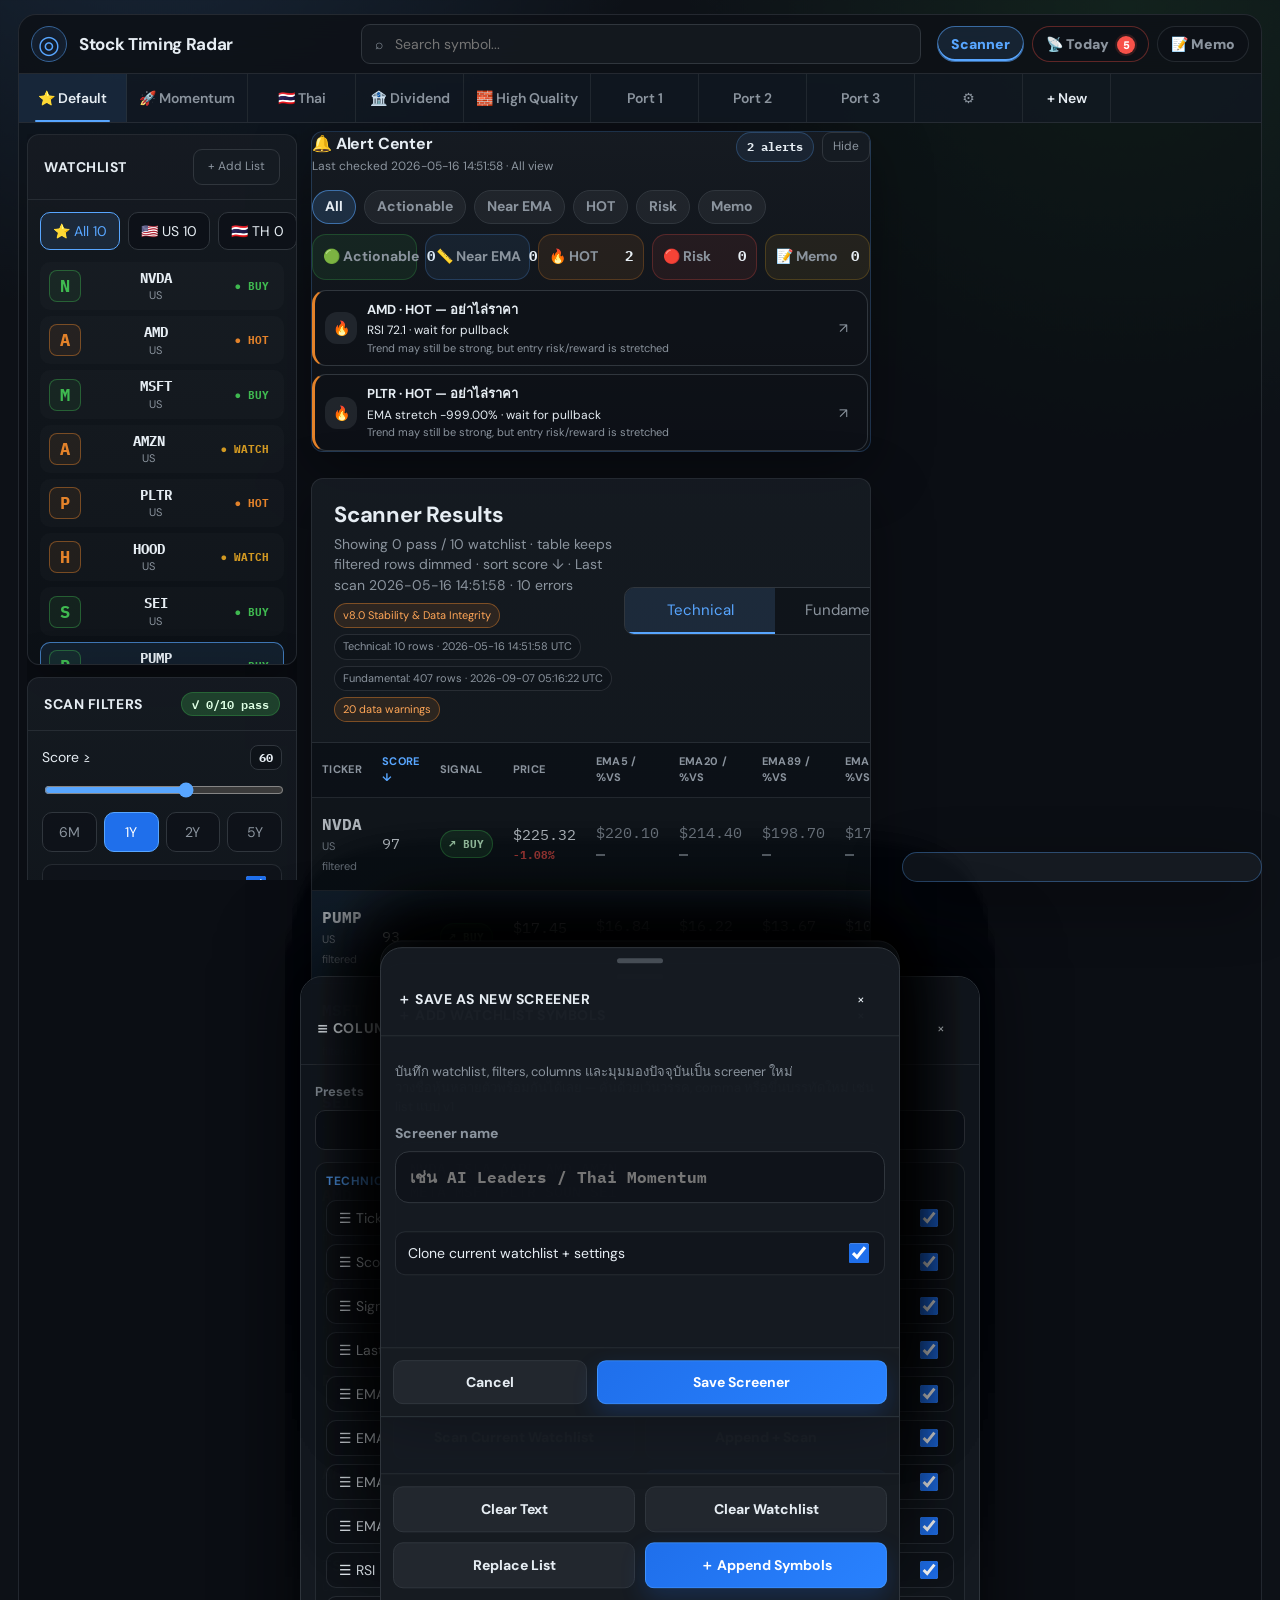
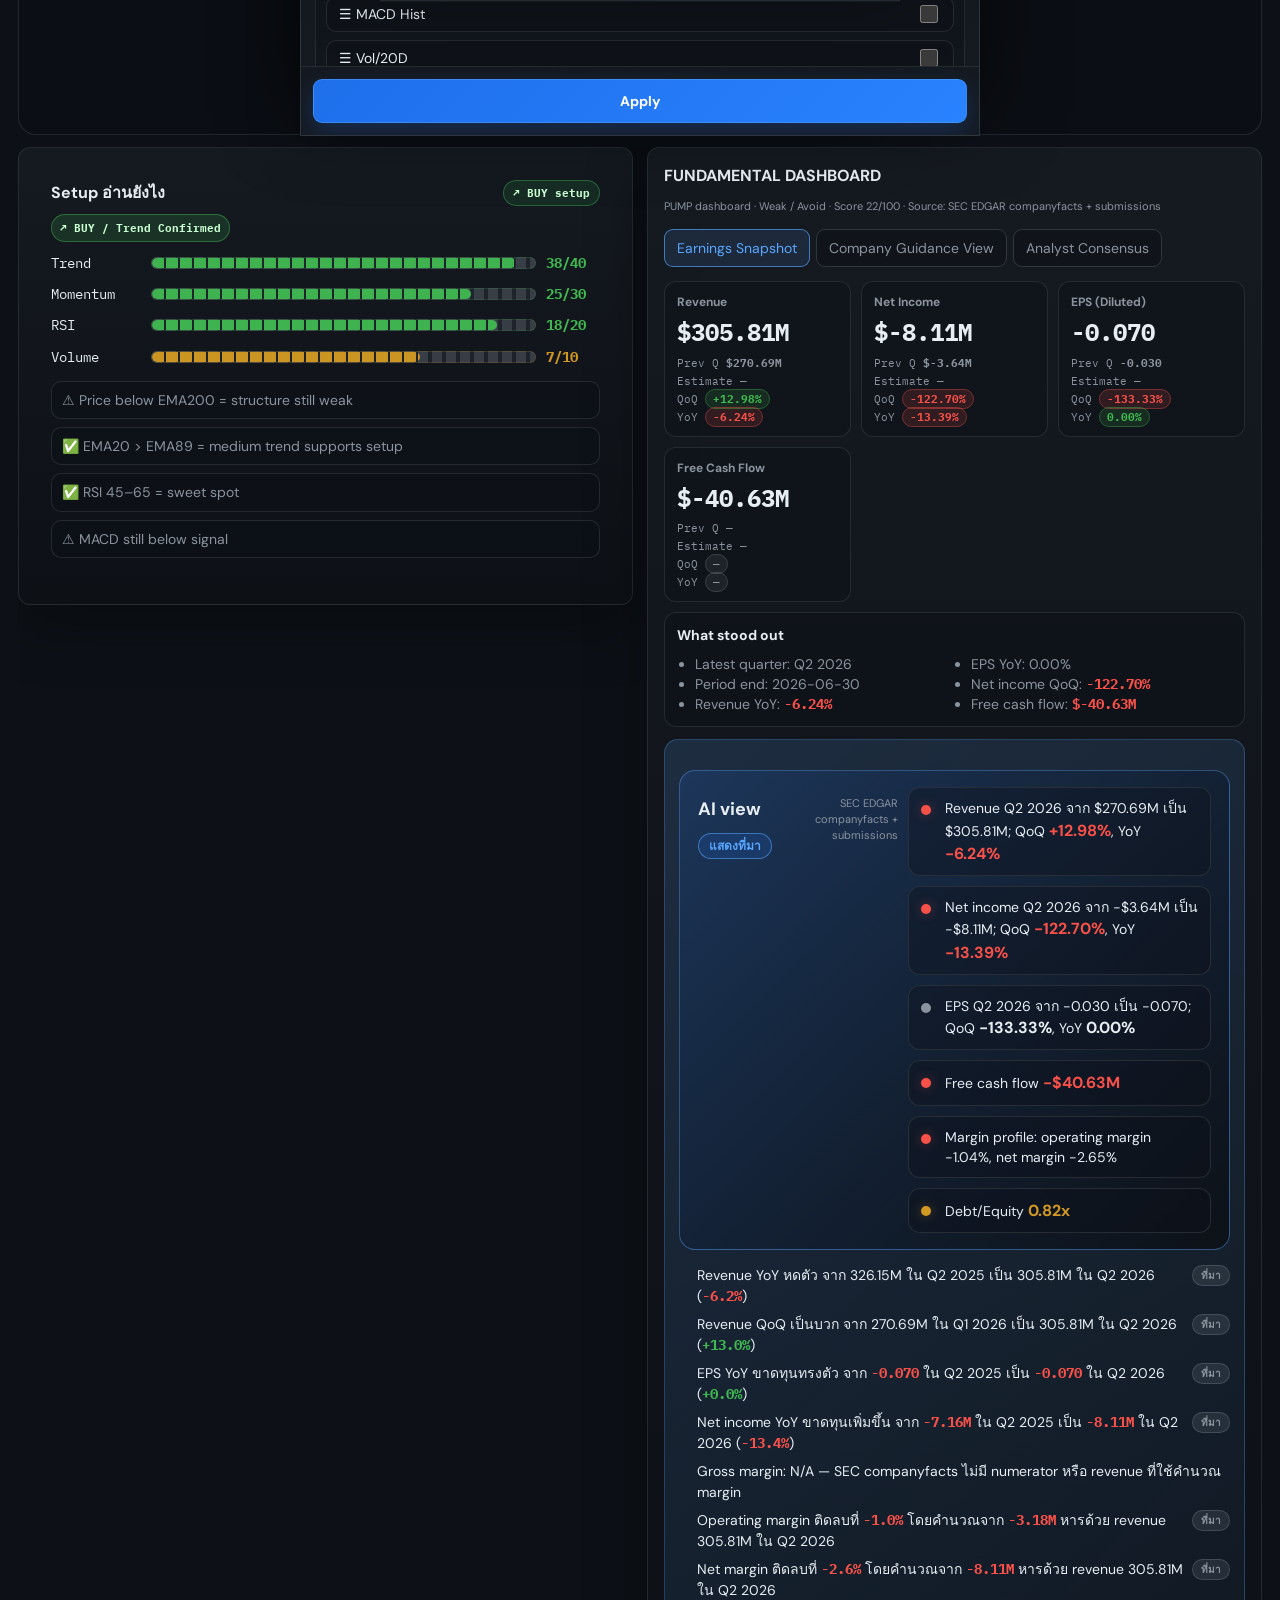
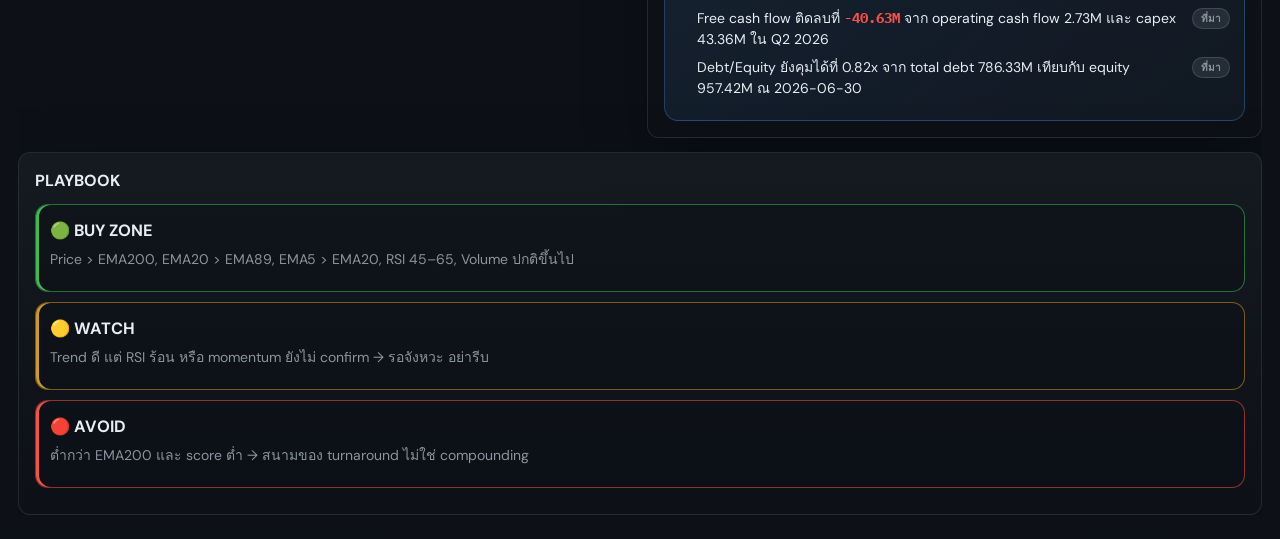
<file: site/index.html>
<!doctype html>
<html lang="th">
<head>
  <meta charset="utf-8" />
  <meta name="viewport" content="width=device-width, initial-scale=1, viewport-fit=cover" />
  <title>Stock Timing Radar v8.0 Stability</title>
  <link rel="preconnect" href="https://fonts.googleapis.com">
  <link rel="preconnect" href="https://fonts.gstatic.com" crossorigin>
  <link href="https://fonts.googleapis.com/css2?family=DM+Sans:wght@400;500;600;700&family=IBM+Plex+Mono:wght@400;500;600;700&display=swap" rel="stylesheet">
  <link rel="stylesheet" href="styles.css" />
</head>
<body>
  <div class="app-shell" data-view="technical">
    <header class="topbar">
      <button class="icon-btn mobile-only" aria-label="Open menu" data-open-panel="watchlist">☰</button>
      <div class="brand">
        <span class="radar-logo" aria-hidden="true">◎</span>
        <div>
          <h1>Stock Timing Radar</h1>
          <p>Rank stocks by distance from EMA</p>
        </div>
      </div>
      <label class="search-box desktop-only" aria-label="Search symbol">
        <span>⌕</span>
        <input id="symbolSearch" type="search" placeholder="Search symbol..." autocomplete="off" list="symbolSuggestions" /><datalist id="symbolSuggestions"><option value="NVDA"><option value="TSLA"><option value="AAPL"><option value="META"><option value="MSFT"><option value="AMZN"><option value="PLTR"><option value="PTT.BK"></datalist>
      </label>
      <div class="top-actions" aria-label="Mobile actions">
        <button class="icon-btn mobile-only" aria-label="Search">⌕</button>
      </div>
    </header>

    <nav class="portfolio-tabs" aria-label="Saved screeners">
      <button class="portfolio-tab active" data-screener="default">⭐ Default</button>
      <button class="portfolio-tab" data-screener="momentum">🚀 Momentum</button>
      <button class="portfolio-tab" data-screener="thai">🇹🇭 Thai</button>
      <button class="portfolio-tab desktop-only" data-screener="dividend">🏦 Dividend</button>
      <button class="portfolio-tab desktop-only" data-screener="quality">🧱 High Quality</button>
      <button class="portfolio-tab more-tab">…</button>
      <button class="portfolio-tab add-tab" id="newScreenerBtn">+ New</button>
    </nav>

    <main class="workspace">
      <aside class="sidebar desktop-panel" id="watchlistPanel">
        <section class="panel-card watchlist-card">
          <div class="section-header">
            <h2>Watchlist</h2>
            <button class="ghost-btn" data-add-symbol>+ Add List</button>
          </div>
          <div class="market-groups" id="marketGroups"></div>
          <div class="watchlist-list" id="desktopWatchlist"></div>
        </section>

        <section class="panel-card filter-card">
          <div class="section-header">
            <h2>Scan Filters</h2>
            <span class="result-pill" id="filterResultPill">✓ 27 results</span>
          </div>
          <div class="filter-stack">
            <label class="range-row">
              <span>Score ≥</span>
              <output id="scoreOutput">60</output>
              <input id="scoreRange" type="range" min="0" max="100" value="60" />
            </label>
            <div class="segmented" role="group" aria-label="Time range" id="rangeButtons">
              <button data-range="6mo">6M</button><button class="active" data-range="1y">1Y</button><button data-range="2y">2Y</button><button data-range="5y">5Y</button>
            </div>
            <label class="toggle-row"><span>Price &gt; EMA200</span><input id="filterAbove200" type="checkbox" checked /></label>
            <label class="toggle-row"><span>EMA20 &gt; EMA89</span><input id="filterEmaStack" type="checkbox" checked /></label>
            <label class="toggle-row"><span>RSI 45–65</span><input id="filterSweetRsi" type="checkbox" checked /></label>
            <label class="toggle-row"><span>Volume &gt; 20MA</span><input id="filterVolume20" type="checkbox" /></label>
            <label class="toggle-row"><span>MACD &gt; Signal</span><input id="filterMacdSignal" type="checkbox" checked /></label>
          </div>
          <button class="primary-btn sticky-scan" id="scanNowDesktop">◎ Scan Now</button><div class="screener-actions"><button class="ghost-btn" data-rename-screener>Rename</button><button class="ghost-btn" data-delete-screener>Delete</button><button class="ghost-btn" data-import-screeners>Import</button></div>
        </section>
      </aside>

      <section class="content-area">
        <div class="mobile-control-strip mobile-only">
          <button class="control-btn" data-open-panel="filters">⚙ Filters <span class="mini-badge">27</span></button>
          <button class="control-btn" data-open-panel="columns">≡ Columns</button>
          <button class="control-btn active-sort" id="mobileSortLabel" data-open-panel="sort">Sort: EMA20 nearest</button>
          <button class="control-btn" data-save-as-screener>＋ Save Screener</button>
          <button class="control-btn" data-open-screener-settings>⚙ Screener</button>
        </div>

        <section class="mobile-watch mobile-only">
          <div class="market-groups mobile" id="mobileMarketGroups"></div>
          <div class="chip-row" id="mobileChipRow"></div>
        </section>


        <section class="alert-center panel-card" id="alertCenter" aria-live="polite">
          <div class="alert-header">
            <div>
              <h2>🔔 Alert Center</h2>
              <p id="alertSubtitle">Technical alerts update after each scan</p>
            </div>
            <div class="alert-header-actions">
              <span class="alert-count-pill" id="alertCountPill">0 alerts</span>
              <button class="ghost-btn alert-toggle-btn" data-toggle-alerts>Hide</button>
            </div>
          </div>
          <div class="alert-filter-row" id="alertFilterRow">
            <button class="active" data-alert-filter="all">All</button>
            <button data-alert-filter="action">Actionable</button>
            <button data-alert-filter="near">Near EMA</button>
            <button data-alert-filter="hot">HOT</button>
            <button data-alert-filter="risk">Risk</button>
            <button data-alert-filter="memo">Memo</button>
          </div>
          <div class="alert-summary-grid" id="alertSummaryGrid"></div>
          <div class="alert-list" id="alertList"></div>
        </section>

        <section class="scanner-panel panel-card">
          <div class="scanner-header">
            <div>
              <h2>Scanner Results</h2>
              <p id="scannerSubtitle">Default sort: Score ↓ · click EMA headers to find nearest line</p>
            </div>
            <div class="scanner-actions">
              <div class="tab-switch" role="tablist" aria-label="Scanner mode">
                <button class="active" data-tab="technical">Technical</button>
                <button data-tab="fundamental">Fundamental</button>
              </div>
              <button class="control-btn desktop-only" data-open-panel="columns">≡ Columns</button>
            </div>
          </div>

          <div class="mobile-view-toggle mobile-only" role="tablist" aria-label="Mobile scanner view">
            <button class="active" data-mobile-view="cards">Card View</button>
            <button data-mobile-view="table">Table View</button>
          </div>
          <!-- v6.0: mobile table presets removed; table view follows the active Technical/Fundamental tab and Column Manager only. -->

          <div id="technicalScanner" class="scanner-mode active">
            <div class="table-wrap desktop-only">
              <table class="scanner-table" id="technicalTable">
                <thead>
                  <tr>
                    <th data-sort="ticker">Ticker</th>
                    <th data-sort="score">Score</th>
                    <th>Signal</th>
                    <th data-sort="price">Price</th>
                    <th data-sort="ema5Pct">EMA5 / %vs</th>
                    <th data-sort="ema20Pct" class="sorted">EMA20 / %vs ↓</th>
                    <th data-sort="ema89Pct">EMA89 / %vs</th>
                    <th data-sort="ema200Pct">EMA200 / %vs</th>
                    <th data-sort="rsi">RSI</th>
                  </tr>
                </thead>
                <tbody id="technicalTableBody"></tbody>
              </table>
            </div>
            <div class="mobile-card-list mobile-only" id="technicalMobileCards"></div>
            <div class="mobile-table-wrap mobile-only" id="technicalMobileTableWrap" aria-label="Technical mobile table">
              <div class="mobile-table-hint">☝ Ticker is fixed · scroll right for EMA details →</div>
              <table class="scanner-table mobile-freeze-table" id="technicalMobileTable">
                <thead>
                  <tr>
                    <th class="sticky-col" data-sort="ticker">Ticker 🔒</th>
                    <th data-sort="score">Score</th>
                    <th>Signal</th>
                    <th data-sort="price">Price</th>
                    <th data-sort="ema20Pct">EMA20 %vs</th>
                    <th data-sort="ema89Pct">EMA89 %vs</th>
                    <th data-sort="ema200Pct">EMA200 %vs</th>
                    <th data-sort="rsi">RSI</th>
                  </tr>
                </thead>
                <tbody id="technicalMobileTableBody"></tbody>
              </table>
            </div>
          </div>

          <div id="fundamentalScanner" class="scanner-mode">
            <div class="table-wrap desktop-only">
              <table class="scanner-table fundamental-table" id="fundamentalTable">
                <thead>
                  <tr>
                    <th>Ticker</th><th>Fund Score / Signal</th><th>Quarter / Period</th><th>Revenue / QoQ / YoY</th><th>Net Income / QoQ / YoY</th><th>EPS / QoQ / YoY</th><th>FCF</th><th>Margins / Debt</th><th>Guidance</th>
                  </tr>
                </thead>
                <tbody id="fundamentalTableBody"></tbody>
              </table>
            </div>
            <div class="mobile-card-list mobile-only" id="fundamentalMobileCards"></div>
            <div class="mobile-table-wrap mobile-only" id="fundamentalMobileTableWrap" aria-label="Fundamental mobile table">
              <div class="mobile-table-hint">☝ Ticker is fixed · scroll right for fundamentals →</div>
              <table class="scanner-table mobile-freeze-table" id="fundamentalMobileTable">
                <thead>
                  <tr>
                    <th class="sticky-col" data-sort="ticker">Ticker 🔒</th><th data-sort="score">Fund Score / Signal</th><th>Quarter / Period</th><th data-sort="revYoy">Revenue / QoQ / YoY</th><th>Net Income / QoQ / YoY</th><th data-sort="epsYoy">EPS / QoQ / YoY</th><th>FCF</th><th>Margins / Debt</th><th>Guidance</th>
                  </tr>
                </thead>
                <tbody id="fundamentalMobileTableBody"></tbody>
              </table>
            </div>
          </div>
        </section>
      </section>

      <aside class="detail-panel desktop-panel" id="detailPanel">
        <section class="detail-card active" id="detailCard"></section>
      </aside>
    </main>

    <section class="lower-grid desktop-only">
      <article class="panel-card setup-card" id="setupSummary"></article>
      <article class="panel-card fundamental-dashboard" id="fundamentalDashboard"></article>
      <article class="panel-card playbook-card" id="playbookCards"></article>
    </section>

    <button class="primary-btn mobile-scan-btn mobile-only" id="mobileScanNow">◎ Scan Now</button>
  </div>

  <div class="sheet-backdrop" id="sheetBackdrop" hidden></div>

  <section class="bottom-sheet" id="filtersSheet" aria-hidden="true" aria-label="Scan Filters">
    <div class="sheet-grip"></div>
    <div class="sheet-header"><h2>🔧 Scan Filters</h2><button class="icon-btn" data-close-sheet>×</button></div>
    <div class="sheet-body">
      <label class="range-row"><span>Score ≥</span><output id="sheetScoreOutput">60</output><input id="sheetScoreRange" type="range" min="0" max="100" value="60" /></label>
      <h3>Time Range</h3>
      <div class="segmented" id="sheetRangeButtons"><button data-range="6mo">6M</button><button class="active" data-range="1y">1Y</button><button data-range="2y">2Y</button><button data-range="5y">5Y</button></div>
      <label class="toggle-row"><span>Price &gt; EMA200</span><input id="sheetFilterAbove200" type="checkbox" checked /></label>
      <label class="toggle-row"><span>EMA20 &gt; EMA89</span><input id="sheetFilterEmaStack" type="checkbox" checked /></label>
      <label class="toggle-row"><span>RSI 45–65</span><input id="sheetFilterSweetRsi" type="checkbox" checked /></label>
      <label class="toggle-row"><span>Volume &gt; 20MA</span><input id="sheetFilterVolume20" type="checkbox" /></label>
      <label class="toggle-row"><span>MACD &gt; Signal</span><input id="sheetFilterMacdSignal" type="checkbox" checked /></label>
    </div>
    <div class="sheet-actions"><button class="secondary-btn">Reset</button><button class="primary-btn">🚀 Scan Now</button></div>
  </section>

  <section class="bottom-sheet" id="columnsSheet" aria-hidden="true" aria-label="Column Manager">
    <div class="sheet-grip"></div>
    <div class="sheet-header"><h2>≡ Column Manager</h2><button class="icon-btn" data-close-sheet>×</button></div>
    <div class="sheet-body">
      <h3>Presets</h3>
      <div class="segmented" id="columnPresetButtons">
        <button data-column-preset="compact">Compact</button>
        <button class="active" data-column-preset="ema">EMA Focus</button>
        <button data-column-preset="all">All</button>
      </div>
      <div class="columns-grid" id="columnsGrid"></div>
    </div>
    <div class="sheet-actions"><button class="primary-btn full">Apply</button></div>
  </section>




  <section class="bottom-sheet" id="saveScreenerSheet" aria-hidden="true" aria-label="Save as new screener">
    <div class="sheet-grip"></div>
    <div class="sheet-header"><h2>＋ Save as New Screener</h2><button class="icon-btn" data-close-sheet>×</button></div>
    <div class="sheet-body screener-sheet-body">
      <p class="helper-text">บันทึก watchlist, filters, columns และ active view ปัจจุบันเป็น screener ใหม่</p>
      <label class="form-field"><span>Screener name</span><input id="saveScreenerName" type="text" placeholder="เช่น AI Leaders / Thai Momentum" autocomplete="off" /></label>
      <label class="toggle-row"><span>Clone current watchlist + settings</span><input id="saveScreenerClone" type="checkbox" checked /></label>
      <p id="saveScreenerStatus" class="bulk-import-summary" aria-live="polite"></p>
    </div>
    <div class="sheet-actions"><button class="secondary-btn" data-close-sheet>Cancel</button><button class="primary-btn" data-confirm-save-screener>Save Screener</button></div>
  </section>

  <section class="bottom-sheet" id="screenerSettingsSheet" aria-hidden="true" aria-label="Screener settings">
    <div class="sheet-grip"></div>
    <div class="sheet-header"><h2>⚙ Screener Settings</h2><button class="icon-btn" data-close-sheet>×</button></div>
    <div class="sheet-body screener-sheet-body">
      <p class="helper-text" id="activeScreenerLabel">Active screener: Default</p>
      <div class="screener-action-grid">
        <button class="secondary-btn" data-save-as-screener>＋ Save as New</button>
        <button class="secondary-btn" data-rename-screener>Rename</button>
        <button class="secondary-btn" data-delete-screener>Delete</button>
        <button class="secondary-btn" data-import-screeners>Import JSON</button>
        <button class="secondary-btn" data-export-screeners>Export JSON</button>
      </div>
      <p class="helper-text">Tip: บนมือถือให้ใช้ปุ่มนี้แทน long-press เพื่อลดการกดพลาด</p>
    </div>
  </section>

  <section class="bottom-sheet sort-sheet" id="sortSheet" aria-hidden="true" aria-label="Sort Scanner">
    <div class="sheet-grip"></div>
    <div class="sheet-header"><h2>⇅ Sort Scanner</h2><button class="icon-btn" data-close-sheet>×</button></div>
    <div class="sheet-body">
      <p class="helper-text">เลือกการเรียงข้อมูลบนมือถือ</p>
      <div class="sort-list">
        <button data-sort-pick="score" data-sort-dir="desc">Score สูงสุดก่อน</button>
        <button data-sort-pick="ema20Pct" data-sort-dir="asc">ใกล้ EMA20 ที่สุด</button>
        <button data-sort-pick="ema89Pct" data-sort-dir="asc">ใกล้ EMA89 ที่สุด</button>
        <button data-sort-pick="ema200Pct" data-sort-dir="asc">ใกล้ EMA200 ที่สุด</button>
        <button data-sort-pick="rsi" data-sort-dir="desc">RSI สูงสุดก่อน</button>
        <button data-sort-pick="revYoy" data-sort-dir="desc">Revenue YoY สูงสุดก่อน</button>
        <button data-sort-pick="epsYoy" data-sort-dir="desc">EPS YoY สูงสุดก่อน</button>
      </div>
    </div>
  </section>



  <section class="bottom-sheet quick-scan-sheet" id="quickScanSheet" aria-hidden="true" aria-label="Quick Scan Symbols">
    <div class="sheet-grip"></div>
    <div class="sheet-header"><h2>◎ Quick Scan</h2><button class="icon-btn" data-close-sheet>×</button></div>
    <div class="sheet-body bulk-add-body">
      <p class="helper-text">วางลิสต์หุ้นที่อยากสแกนรอบนี้ได้เลย จะคั่นด้วยเว้นวรรค, comma หรือขึ้นบรรทัดใหม่ก็ได้</p>
      <textarea id="quickScanInput" class="bulk-symbol-input" rows="7" placeholder="NVDA TSLA AAPL AMD AMZN
META MSFT PLTR SOUN SEI"></textarea>
      <p id="quickScanSummary" class="bulk-import-summary" aria-live="polite"></p>
    </div>
    <div class="sheet-actions quick-scan-actions">
      <button class="secondary-btn" data-scan-current>Scan Current Watchlist</button>
      <button class="secondary-btn" data-append-scan>Append + Scan</button>
      <button class="secondary-btn" data-replace-scan>Replace + Scan</button>
      <button class="primary-btn" data-scan-temp>Scan This List Only</button>
    </div>
  </section>

  <section class="bottom-sheet" id="bulkAddSheet" aria-hidden="true" aria-label="Bulk Add Symbols">
    <div class="sheet-grip"></div>
    <div class="sheet-header"><h2>＋ Add Watchlist Symbols</h2><button class="icon-btn" data-close-sheet>×</button></div>
    <div class="sheet-body bulk-add-body">
      <p class="helper-text">วางชื่อหุ้นหลายตัวพร้อมกันได้เลย — คั่นด้วยเว้นวรรค, comma หรือขึ้นบรรทัดใหม่ เช่น list แบบ v1</p>
      <textarea id="bulkSymbolInput" class="bulk-symbol-input" rows="8" placeholder="NVDA TSLA AAPL AMD AMZN
META MSFT PLTR SOUN SEI"></textarea>
      <div class="bulk-example">
        <span>ตัวอย่าง:</span>
        <code>NVDA, TSLA, AAPL, AMD, AMZN</code>
      </div>
      <p id="bulkImportSummary" class="bulk-import-summary" aria-live="polite"></p>
    </div>
    <div class="sheet-actions bulk-actions">
      <button class="secondary-btn" data-clear-symbols>Clear Text</button>
      <button class="secondary-btn" data-clear-watchlist>Clear Watchlist</button>
      <button class="secondary-btn" data-replace-symbols>Replace List</button>
      <button class="primary-btn" data-import-symbols>＋ Append Symbols</button>
    </div>
  </section>

  <section class="chart-modal" id="chartModal" aria-hidden="true" hidden></section>

  <section class="full-modal mobile-only" id="mobileDetailModal" aria-hidden="true">
    <div class="modal-header"><button class="icon-btn" id="closeDetail">←</button><h2 id="mobileDetailTitle">Detail</h2><button class="icon-btn">↗</button></div>
    <div class="modal-body" id="mobileDetailBody"></div>
  </section>

  <div id="alertToast" class="alert-toast" hidden></div>
  <button id="alertFab" class="alert-fab mobile-only" type="button" aria-label="Open alerts" hidden>
    <span class="alert-fab-icon">🔔</span>
    <span class="alert-fab-badge" id="alertFabBadge">0</span>
  </button>
  <section id="alertMobileSheet" class="alert-mobile-sheet mobile-only" hidden aria-live="polite">
    <div class="alert-mobile-head">
      <div><strong>🔔 Alerts</strong><small id="alertMobileSubtitle">Tap an alert to open and clear it</small></div>
      <button type="button" class="ghost-btn" data-close-alert-sheet>×</button>
    </div>
    <div class="alert-filter-row mobile-alert-filters" id="alertMobileFilters">
      <button class="active" data-alert-filter="all">All</button>
      <button data-alert-filter="action">Actionable</button>
      <button data-alert-filter="near">Near EMA</button>
      <button data-alert-filter="hot">HOT</button>
      <button data-alert-filter="risk">Risk</button>
      <button data-alert-filter="memo">Memo</button>
    </div>
    <div class="alert-mobile-list" id="alertMobileList"></div>
    <button class="ghost-btn alert-clear-btn" type="button" data-dismiss-all-alerts>Clear all</button>
  </section>
  <script src="app.js"></script>

  <script src="v8_2_5_runtime_fix.js"></script></body>
</html>
</file>
<file: site/styles.css>
:root {
  --bg: #0d1117;
  --bg-deep: #070b10;
  --surface: #161b22;
  --surface-2: #101721;
  --surface-3: #0f1620;
  --border: #30363d;
  --border-soft: rgba(48, 54, 61, 0.68);
  --accent: #58a6ff;
  --accent-strong: #1f6feb;
  --green: #3fb950;
  --yellow: #d29922;
  --orange: #e3822a;
  --red: #f85149;
  --red-soft: #ff7b72;
  --text: #e6edf3;
  --muted: #8b949e;
  --shadow: 0 18px 60px rgba(0, 0, 0, 0.35);
  --radius-lg: 18px;
  --radius: 12px;
  --radius-sm: 9px;
  --mono: "IBM Plex Mono", ui-monospace, SFMono-Regular, Menlo, Consolas, monospace;
  --body: "DM Sans", Inter, system-ui, -apple-system, BlinkMacSystemFont, "Segoe UI", sans-serif;
}

* { box-sizing: border-box; }
html { background: var(--bg); color-scheme: dark; }
body {
  margin: 0;
  min-height: 100vh;
  background:
    radial-gradient(circle at 12% -5%, rgba(88, 166, 255, 0.16), transparent 32rem),
    radial-gradient(circle at 88% 0%, rgba(63, 185, 80, 0.10), transparent 28rem),
    var(--bg);
  color: var(--text);
  font: 14px/1.45 var(--body);
}

button, input { font: inherit; color: inherit; }
button { cursor: pointer; }
button:focus-visible, input:focus-visible { outline: 2px solid var(--accent); outline-offset: 2px; }

.app-shell {
  min-height: 100vh;
  padding: 14px 18px 28px;
}

.topbar {
  position: sticky;
  top: 0;
  z-index: 30;
  height: 60px;
  display: grid;
  grid-template-columns: minmax(250px, 1fr) minmax(280px, 560px);
  gap: 16px;
  align-items: center;
  padding: 0 12px;
  border: 1px solid var(--border-soft);
  border-radius: var(--radius-lg) var(--radius-lg) 0 0;
  background: rgba(13, 17, 23, 0.86);
  backdrop-filter: blur(18px);
}

.brand { display: flex; align-items: center; gap: 12px; min-width: 0; }
.radar-logo {
  display: grid;
  place-items: center;
  width: 36px;
  height: 36px;
  border-radius: 50%;
  color: var(--accent);
  border: 1px solid rgba(88, 166, 255, 0.55);
  font-size: 25px;
  line-height: 1;
  box-shadow: 0 0 28px rgba(88, 166, 255, 0.15) inset;
}
.brand h1 { margin: 0; font-size: 17px; letter-spacing: -0.02em; }
.brand p { margin: 1px 0 0; color: var(--muted); font-size: 12px; }

.search-box {
  display: flex;
  align-items: center;
  gap: 10px;
  height: 40px;
  border: 1px solid var(--border);
  border-radius: var(--radius-sm);
  background: rgba(22, 27, 34, 0.78);
  padding: 0 13px;
  color: var(--muted);
}
.search-box input { width: 100%; border: 0; background: transparent; color: var(--text); outline: 0; }
.top-actions { display: none; justify-content: flex-end; align-items: center; gap: 8px; }
.icon-btn {
  min-width: 44px;
  min-height: 44px;
  border: 1px solid transparent;
  border-radius: 12px;
  color: var(--text);
  background: transparent;
}
.icon-btn:hover { background: rgba(88, 166, 255, 0.08); border-color: var(--border-soft); }

.portfolio-tabs {
  display: flex;
  align-items: stretch;
  gap: 0;
  overflow-x: auto;
  scrollbar-width: none;
  border: 1px solid var(--border-soft);
  border-top: 0;
  background: rgba(16, 23, 33, 0.84);
}
.portfolio-tabs::-webkit-scrollbar { display: none; }
.portfolio-tab {
  position: relative;
  min-height: 48px;
  min-width: 124px;
  padding: 0 18px;
  border: 0;
  border-right: 1px solid rgba(48, 54, 61, 0.55);
  background: transparent;
  color: var(--muted);
  font-weight: 600;
  white-space: nowrap;
}
.portfolio-tab.active { color: var(--text); background: rgba(88, 166, 255, 0.11); }
.portfolio-tab.active::after {
  content: "";
  position: absolute;
  left: 16px;
  right: 16px;
  bottom: 0;
  height: 2px;
  background: var(--accent);
  border-radius: 999px;
}
.portfolio-tab.add-tab { min-width: 88px; color: var(--text); }
.more-tab { display: none; min-width: 52px; }

.workspace {
  display: grid;
  grid-template-columns: 260px minmax(560px, 1fr) 340px;
  gap: 12px;
  align-items: start;
  border: 1px solid var(--border-soft);
  border-top: 0;
  padding: 12px;
  border-radius: 0 0 var(--radius-lg) var(--radius-lg);
  background: rgba(7, 11, 16, 0.30);
}

.panel-card {
  border: 1px solid var(--border-soft);
  border-radius: var(--radius);
  background: linear-gradient(180deg, rgba(22, 27, 34, 0.92), rgba(13, 17, 23, 0.92));
  box-shadow: var(--shadow);
  overflow: hidden;
}
.sidebar, .detail-panel { display: grid; gap: 12px; }
.section-header, .scanner-header, .sheet-header {
  display: flex;
  justify-content: space-between;
  align-items: center;
  gap: 12px;
  padding: 14px 16px;
  border-bottom: 1px solid var(--border-soft);
}
.section-header h2, .scanner-header h2, .sheet-header h2 { margin: 0; font-size: 14px; text-transform: uppercase; letter-spacing: .04em; }
.scanner-header { padding: 16px 18px; }
.scanner-header h2 { font-size: 18px; text-transform: none; letter-spacing: -0.01em; }
.scanner-header p { margin: 3px 0 0; color: var(--muted); font-size: 12px; }
.ghost-btn, .control-btn, .secondary-btn, .primary-btn {
  min-height: 44px;
  border-radius: var(--radius-sm);
  border: 1px solid var(--border);
  padding: 0 14px;
  background: rgba(22, 27, 34, .86);
  color: var(--text);
}
.ghost-btn { min-height: 36px; font-size: 12px; color: var(--muted); }
.primary-btn {
  border-color: rgba(88, 166, 255, 0.45);
  background: linear-gradient(135deg, var(--accent-strong), #2982ff);
  color: white;
  font-weight: 700;
  box-shadow: 0 10px 24px rgba(31, 111, 235, 0.22);
}
.secondary-btn { background: transparent; }
.result-pill, .mini-badge {
  display: inline-flex;
  align-items: center;
  justify-content: center;
  min-height: 24px;
  padding: 0 10px;
  border-radius: 999px;
  color: #dfffe5;
  background: rgba(63, 185, 80, .25);
  border: 1px solid rgba(63, 185, 80, .3);
  font: 600 12px var(--mono);
}
.mini-badge { min-height: 20px; min-width: 20px; padding: 0 6px; margin-left: 6px; }

.market-groups, .chip-row {
  display: flex;
  gap: 8px;
  overflow-x: auto;
  padding: 12px 12px 0;
  scrollbar-width: none;
}
.market-groups::-webkit-scrollbar, .chip-row::-webkit-scrollbar { display: none; }
.market-btn, .chip {
  min-height: 38px;
  border: 1px solid var(--border);
  border-radius: 10px;
  background: rgba(13, 17, 23, 0.88);
  padding: 0 12px;
  white-space: nowrap;
}
.market-btn.active, .chip.active { border-color: var(--accent); background: rgba(88,166,255,.12); color: var(--accent); }
.chip { display: inline-flex; align-items: center; gap: 7px; min-height: 36px; font-weight: 700; font-family: var(--mono); }
.chip::before { content: ""; width: 8px; height: 8px; border-radius: 999px; background: var(--muted); }
.chip.buy::before { background: var(--green); }
.chip.watch::before { background: var(--yellow); }
.chip.avoid::before { background: var(--red); }
.chip.neutral::before { background: var(--muted); }
.watchlist-list { padding: 12px; display: grid; gap: 6px; }
.watch-row {
  display: grid;
  grid-template-columns: 34px 1fr auto;
  gap: 10px;
  align-items: center;
  min-height: 44px;
  padding: 5px 8px;
  border: 1px solid transparent;
  border-radius: 10px;
  background: rgba(255,255,255,.015);
}
.watch-row.active { border-color: rgba(88,166,255,.65); background: rgba(88,166,255,.10); }
.logo-box {
  display: grid; place-items: center;
  width: 32px; height: 32px;
  border-radius: 8px;
  border: 1px solid rgba(88,166,255,.40);
  color: var(--accent);
  background: rgba(88,166,255,.08);
  font: 800 17px var(--mono);
}
.logo-box.green { color: var(--green); border-color: rgba(63,185,80,.4); background: rgba(63,185,80,.08); }
.logo-box.orange { color: var(--orange); border-color: rgba(227,130,42,.45); background: rgba(227,130,42,.08); }
.logo-box.red { color: var(--red); border-color: rgba(248,81,73,.45); background: rgba(248,81,73,.08); }
.watch-name { display: grid; }
.watch-name strong { font-family: var(--mono); }
.watch-name span { color: var(--muted); font-size: 11px; }
.signal-dot { font: 700 11px var(--mono); }
.signal-dot.buy { color: var(--green); }
.signal-dot.watch { color: var(--yellow); }
.signal-dot.avoid { color: var(--red); }

.filter-card { padding-bottom: 12px; }
.filter-stack, .sheet-body { display: grid; gap: 12px; padding: 14px 14px; }
.range-row { display: grid; grid-template-columns: 1fr auto; gap: 10px; align-items: center; }
.range-row output { font: 700 12px var(--mono); border: 1px solid var(--border); border-radius: 8px; padding: 4px 8px; background: rgba(13,17,23,.72); }
.range-row input { grid-column: 1 / -1; width: 100%; accent-color: var(--accent); }
.segmented { display: flex; gap: 7px; }
.segmented button {
  flex: 1;
  min-height: 40px;
  border: 1px solid var(--border);
  background: rgba(13, 17, 23, .7);
  border-radius: 10px;
  color: var(--muted);
}
.segmented button.active { color: white; background: var(--accent-strong); border-color: var(--accent); }
.toggle-row, .columns-grid label {
  display: flex;
  justify-content: space-between;
  align-items: center;
  min-height: 44px;
  padding: 0 12px;
  border: 1px solid var(--border-soft);
  border-radius: 10px;
  background: rgba(13, 17, 23, .4);
}
input[type="checkbox"] { width: 20px; height: 20px; accent-color: var(--accent-strong); }
.sticky-scan { width: calc(100% - 28px); margin: 2px 14px 0; }

.content-area { min-width: 0; display: grid; gap: 12px; }
.scanner-actions { display: flex; gap: 10px; align-items: center; }
.tab-switch { display: inline-flex; gap: 0; border: 1px solid var(--border); border-radius: 10px; overflow: hidden; }
.tab-switch button { min-height: 40px; min-width: 118px; border: 0; background: rgba(13,17,23,.65); color: var(--muted); }
.tab-switch button.active { color: var(--accent); background: rgba(88,166,255,.10); box-shadow: inset 0 -2px var(--accent); }
.scanner-mode { display: none; }
.scanner-mode.active { display: block; }
.table-wrap { overflow: auto; max-height: 555px; }
.scanner-table { width: 100%; border-collapse: collapse; min-width: 840px; }
th, td { padding: 14px 12px; border-bottom: 1px solid rgba(48, 54, 61, 0.55); text-align: left; vertical-align: middle; }
th {
  position: sticky;
  top: 0;
  z-index: 2;
  background: rgba(13,17,23,.96);
  color: var(--muted);
  font-size: 12px;
  font-weight: 700;
  text-transform: uppercase;
  letter-spacing: .03em;
}
th.sorted { color: var(--text); }
tr:hover td { background: rgba(88,166,255,.035); }
tr.active-row td { background: rgba(88,166,255,.08); border-top: 1px solid rgba(88,166,255,.35); border-bottom: 1px solid rgba(88,166,255,.35); }
tr.extended-row td { box-shadow: inset 3px 0 rgba(227, 130, 42, .8); }
.num, .price, .pct, .ema-cell { font-family: var(--mono); font-variant-numeric: tabular-nums; }
.ema-cell { display: grid; gap: 2px; color: var(--muted); }
.ema-cell strong { font-weight: 700; }
.pct { font-weight: 800; }
.pct.green { color: var(--green); }
.pct.yellow { color: var(--yellow); }
.pct.orange { color: var(--orange); }
.pct.red { color: var(--red); }
.signal-badge {
  display: inline-flex; align-items: center; gap: 6px;
  min-height: 28px;
  padding: 0 10px;
  border-radius: 999px;
  font: 800 11px var(--mono);
  border: 1px solid transparent;
}
.signal-badge.buy { color: #caffd2; border-color: rgba(63,185,80,.45); background: rgba(63,185,80,.16); }
.signal-badge.watch { color: #ffe8a3; border-color: rgba(210,153,34,.42); background: rgba(210,153,34,.16); }
.signal-badge.avoid { color: #ffd5d2; border-color: rgba(248,81,73,.42); background: rgba(248,81,73,.16); }

.detail-card { min-height: 700px; padding: 0; }
.detail-header { display: grid; gap: 12px; padding: 16px; border-bottom: 1px solid var(--border-soft); }
.detail-title-row { display: flex; justify-content: space-between; align-items: start; gap: 12px; }
.detail-symbol { display: flex; gap: 12px; align-items: center; }
.detail-symbol h2 { margin: 0; font-size: 18px; font-family: var(--mono); }
.detail-symbol span { color: var(--muted); font-size: 12px; }
.detail-price { font-family: var(--mono); font-size: 26px; font-weight: 800; }
.detail-meta { display: flex; flex-wrap: wrap; gap: 8px; color: var(--muted); font-size: 12px; }
.load-row { display: grid; grid-template-columns: 1fr auto; gap: 8px; }
.load-row input { min-height: 40px; border: 1px solid var(--border); border-radius: 9px; background: rgba(13,17,23,.75); padding: 0 12px; }
.chart-stack { display: grid; gap: 10px; padding: 12px; }
.chart-panel {
  border: 1px solid var(--border-soft);
  border-radius: 12px;
  background: rgba(13, 17, 23, .54);
  padding: 12px;
}
.chart-title { display: flex; justify-content: space-between; align-items: baseline; margin-bottom: 8px; }
.chart-title strong { font-size: 13px; }
.chart-title span { font: 700 11px var(--mono); color: var(--muted); }
.fake-chart { width: 100%; height: 136px; display: block; overflow: visible; }
.chart-legend { display: flex; flex-wrap: wrap; gap: 10px; margin-top: 8px; color: var(--muted); font-size: 11px; }
.legend-dot { display: inline-flex; align-items: center; gap: 5px; }
.legend-dot::before { content:""; width: 8px; height: 8px; border-radius: 50%; background: var(--accent); }
.legend-dot.close::before { background: var(--text); }
.legend-dot.ema5::before { background: var(--green); }
.legend-dot.ema20::before { background: var(--accent); }
.legend-dot.ema89::before { background: var(--orange); }
.legend-dot.ema200::before { background: var(--red); }
.detail-tabs { display: flex; gap: 2px; padding: 0 12px; border-bottom: 1px solid var(--border-soft); }
.detail-tabs button { min-height: 42px; border: 0; background: transparent; color: var(--muted); padding: 0 12px; }
.detail-tabs button.active { color: var(--accent); box-shadow: inset 0 -2px var(--accent); }
.distance-section { display: grid; gap: 10px; padding: 12px; }
.distance-row { display: grid; grid-template-columns: 56px 64px 1fr 64px; gap: 10px; align-items: center; min-height: 34px; font-family: var(--mono); }
.bar-track { height: 10px; border-radius: 999px; background: rgba(139,148,158,.13); overflow: hidden; }
.bar-fill { height: 100%; min-width: 3px; border-radius: inherit; background: var(--green); }
.bar-fill.yellow { background: var(--yellow); }
.bar-fill.orange { background: var(--orange); }
.bar-fill.red { background: var(--red); }
.bar-fill.red-soft { background: var(--red-soft); }
.note { color: var(--muted); font-size: 11px; }

.lower-grid { display: grid; grid-template-columns: 1.2fr 1.6fr 1fr; gap: 12px; margin-top: 12px; }
.setup-card, .fundamental-dashboard, .playbook-card { padding: 16px; }
.setup-card h2, .fundamental-dashboard h2, .playbook-card h2 { margin: 0 0 12px; font-size: 16px; }
.progress-row { display: grid; grid-template-columns: 90px 1fr 54px; gap: 10px; align-items: center; margin: 11px 0; font-family: var(--mono); }
.progress-track { height: 10px; border-radius: 999px; background: rgba(139,148,158,.14); overflow: hidden; }
.progress-fill { height: 100%; border-radius: inherit; background: linear-gradient(90deg, var(--orange), var(--green)); }
.signal-list { display: grid; grid-template-columns: 1fr 1fr; gap: 8px; margin-top: 14px; padding: 0; list-style: none; }
.signal-list li { color: var(--muted); padding: 8px 10px; border-radius: 10px; border: 1px solid var(--border-soft); background: rgba(13,17,23,.45); }
.fund-tabs { display: flex; gap: 6px; margin: 10px 0 14px; }
.fund-tabs button { min-height: 38px; border: 1px solid var(--border); border-radius: 9px; background: rgba(13,17,23,.55); color: var(--muted); padding: 0 12px; }
.fund-tabs button.active { color: var(--accent); border-color: var(--accent); background: rgba(88,166,255,.10); }
.metric-grid { display: grid; grid-template-columns: repeat(4, minmax(0, 1fr)); gap: 10px; }
.metric-card { border: 1px solid var(--border-soft); border-radius: 12px; padding: 12px; background: rgba(13,17,23,.48); }
.metric-card h3 { margin: 0 0 8px; color: var(--muted); font-size: 12px; }
.metric-card strong { display:block; font: 800 20px var(--mono); }
.metric-card .mini-stats { display: grid; gap: 4px; margin-top: 10px; color: var(--muted); font: 11px var(--mono); }
.badge-up { color: #caffd2; background: rgba(63,185,80,.14); border: 1px solid rgba(63,185,80,.35); border-radius: 999px; padding: 2px 7px; }
.badge-down { color: #ffd5d2; background: rgba(248,81,73,.14); border: 1px solid rgba(248,81,73,.35); border-radius: 999px; padding: 2px 7px; }
.standout-card { margin-top: 10px; border: 1px solid var(--border-soft); border-radius: 12px; padding: 12px; background: rgba(13,17,23,.45); }
.standout-card ul { margin: 8px 0 0; padding-left: 18px; color: var(--muted); columns: 2; }
.play-card { border-radius: 13px; border: 1px solid var(--border-soft); padding: 14px; margin-bottom: 10px; background: rgba(13,17,23,.45); }
.play-card.buy { border-color: rgba(63,185,80,.55); box-shadow: inset 3px 0 var(--green); }
.play-card.watch { border-color: rgba(210,153,34,.55); box-shadow: inset 3px 0 var(--yellow); }
.play-card.avoid { border-color: rgba(248,81,73,.55); box-shadow: inset 3px 0 var(--red); }
.play-card h3 { margin: 0 0 6px; }
.play-card p { margin: 0; color: var(--muted); }

.mobile-only { display: none !important; }

.sheet-backdrop {
  position: fixed; inset: 0; z-index: 80;
  background: rgba(0,0,0,.58);
  backdrop-filter: blur(8px);
}
.bottom-sheet {
  position: fixed;
  left: 50%; bottom: 0;
  transform: translate(-50%, 110%);
  width: min(100%, 520px);
  max-height: 86vh;
  z-index: 90;
  border: 1px solid var(--border);
  border-radius: 22px 22px 0 0;
  background: rgba(22, 27, 34, .98);
  box-shadow: 0 -24px 80px rgba(0,0,0,.58);
  transition: transform .22s ease;
  overflow: auto;
}
.bottom-sheet.open { transform: translate(-50%, 0); }
.sheet-grip { width: 46px; height: 5px; border-radius: 999px; background: rgba(139,148,158,.42); margin: 10px auto 0; }
.sheet-body h3 { margin: 4px 0 -4px; color: var(--muted); font-size: 13px; }
.sheet-actions { position: sticky; bottom: 0; display: grid; grid-template-columns: 1fr 1.5fr; gap: 10px; padding: 12px; background: rgba(22,27,34,.97); border-top: 1px solid var(--border-soft); }
.sheet-actions .full { grid-column: 1 / -1; }
.columns-grid { display: grid; gap: 8px; }

@media (max-width: 1180px) {
  .workspace { grid-template-columns: 240px minmax(520px, 1fr); }
  .detail-panel { display: none; }
  .lower-grid { grid-template-columns: 1fr; }
}

@media (max-width: 767px) {
  body { background: var(--bg-deep); }
  .desktop-only, .desktop-panel { display: none !important; }
  .mobile-only { display: initial !important; }
  .app-shell { padding: 0 0 104px; }
  .topbar {
    grid-template-columns: 44px 1fr 88px;
    height: 56px;
    border: 0;
    border-radius: 0;
    padding: 0 8px;
  }
  .brand { justify-content: center; }
  .brand h1 { font-size: 15px; text-align: center; }
  .brand p, .radar-logo, .top-actions .icon-btn:not(.mobile-only) { display: none; }
  .top-actions { display: flex; gap: 0; }
  .portfolio-tabs {
    border-left: 0; border-right: 0;
    padding: 8px 12px;
    gap: 8px;
    background: var(--bg);
  }
  .portfolio-tab {
    min-width: 96px;
    min-height: 44px;
    border: 1px solid var(--border);
    border-radius: 10px;
    background: rgba(22,27,34,.8);
    padding: 0 12px;
  }
  .portfolio-tab:nth-of-type(n+4):not(.add-tab) { display: none; }
  .more-tab { display: inline-block !important; min-width: 48px; }
  .portfolio-tab.active::after { left: 10px; right: 10px; bottom: -1px; }
  .workspace { display: block; border: 0; padding: 0 10px 10px; background: transparent; }
  .content-area { gap: 10px; }
  .mobile-control-strip {
    position: sticky;
    top: 56px;
    z-index: 25;
    display: flex !important;
    gap: 8px;
    padding: 10px 0;
    background: rgba(7, 11, 16, .96);
    overflow-x: auto;
  }
  .mobile-control-strip .control-btn { white-space: nowrap; }
  .mobile-watch {
    display: grid !important;
    gap: 8px;
    border: 1px solid var(--border-soft);
    border-radius: 13px;
    background: rgba(16, 23, 33, .7);
    padding-bottom: 10px;
  }
  .market-groups.mobile { padding-top: 10px; }
  .chip-row { padding: 0 12px; }
  .scanner-panel { border-radius: 14px; background: transparent; border: 0; box-shadow: none; }
  .scanner-header {
    display: grid;
    gap: 10px;
    padding: 14px 4px 10px;
    border: 0;
  }
  .scanner-header h2 { font-size: 16px; }
  .scanner-actions { justify-content: stretch; }
  .tab-switch { width: 100%; }
  .tab-switch button { flex: 1; }
  .mobile-card-list { display: grid !important; gap: 10px; }
  .stock-card {
    border: 1px solid var(--border-soft);
    border-radius: 14px;
    background: linear-gradient(180deg, rgba(22,27,34,.96), rgba(13,17,23,.96));
    box-shadow: var(--shadow);
    padding: 13px;
  }
  .stock-card-header { display: flex; justify-content: space-between; gap: 10px; align-items: start; }
  .stock-card-title { display: flex; gap: 10px; align-items: center; }
  .ticker-line strong { font: 800 18px var(--mono); }
  .ticker-line span { color: var(--muted); font-size: 12px; margin-left: 5px; }
  .card-score { text-align: right; }
  .card-score strong { display: block; font: 800 20px var(--mono); }
  .card-price-row { display: flex; justify-content: space-between; margin: 8px 0 10px; font-family: var(--mono); }
  .ema-bars { display: grid; gap: 8px; padding-top: 10px; border-top: 1px solid var(--border-soft); }
  .ema-bar-row { display: grid; grid-template-columns: 58px 1fr 68px 64px; gap: 8px; align-items: center; font: 12px var(--mono); }
  .ema-bar-row .bar-track { height: 9px; }
  .mobile-scan-btn {
    position: fixed;
    z-index: 55;
    left: 14px; right: 14px; bottom: 66px;
    width: auto;
    height: 52px;
    border-radius: 14px;
  }
  .bottom-nav {
    position: fixed;
    z-index: 50;
    left: 0; right: 0; bottom: 0;
    height: 58px;
    display: grid !important;
    grid-template-columns: repeat(5, 1fr);
    border-top: 1px solid var(--border);
    background: rgba(13,17,23,.97);
    backdrop-filter: blur(18px);
  }
  .bottom-nav button { border: 0; background: transparent; color: var(--muted); display: grid; place-items: center; gap: 1px; font-size: 15px; }
  .bottom-nav button span { font-size: 10px; }
  .bottom-nav button.active { color: var(--accent); }
  .fund-card-section { border-top: 1px solid var(--border-soft); margin-top: 10px; padding-top: 10px; }
  .fund-card-section h3 { margin: 0 0 8px; font-size: 13px; color: var(--muted); }
  .fund-grid { display: grid; grid-template-columns: repeat(3, 1fr); gap: 8px; }
  .fund-mini { border: 1px solid var(--border-soft); border-radius: 10px; padding: 8px; background: rgba(13,17,23,.44); }
  .fund-mini span { display:block; color: var(--muted); font-size: 11px; }
  .fund-mini strong { font: 800 14px var(--mono); }
  .full-modal {
    position: fixed; inset: 0; z-index: 100;
    display: none !important;
    background: var(--bg);
    overflow: auto;
  }
  .full-modal.open { display: block !important; }
  .modal-header {
    position: sticky; top: 0; z-index: 2;
    display: grid; grid-template-columns: 44px 1fr 44px;
    align-items: center;
    height: 56px;
    background: rgba(13,17,23,.96);
    border-bottom: 1px solid var(--border-soft);
  }
  .modal-header h2 { margin: 0; font-size: 16px; text-align: center; font-family: var(--mono); }
  .modal-body .detail-card { min-height: auto; border: 0; border-radius: 0; box-shadow: none; }
  .detail-header { padding: 14px; }
  .chart-panel { padding: 10px; }
  .fake-chart { height: 130px; }
  .distance-row { grid-template-columns: 55px 62px 1fr 64px; font-size: 12px; }
  .metric-grid { grid-template-columns: 1fr; }
  .signal-list { grid-template-columns: 1fr; }
  .standout-card ul { columns: 1; }
}

/* v3.1 polish: keep desktop inside viewport and make detail tabs feel clickable */
html, body { overflow-x: hidden; }
.app-shell {
  width: min(100%, 1680px);
  margin: 0 auto;
}
.panel-card, .scanner-panel, .content-area, .detail-panel, .sidebar { min-width: 0; }
@media (min-width: 768px) {
  .workspace {
    grid-template-columns: clamp(210px, 17vw, 260px) minmax(0, 1fr) clamp(290px, 24vw, 340px);
  }
  .sidebar,
  .detail-panel {
    position: sticky;
    top: 132px;
    max-height: calc(100vh - 154px);
    overflow: auto;
    overscroll-behavior: contain;
    scrollbar-width: thin;
  }
  .detail-card { min-height: 0; }
  .table-wrap { max-width: 100%; overflow: auto; }
  .scanner-table { min-width: 760px; }
  th, td { padding: 11px 9px; }
  .scanner-table th { font-size: 11px; }
  .ema-cell { gap: 0; }
  .signal-badge { padding: 0 8px; }
  .detail-tabs button { flex: 1; font-weight: 700; }
  .chart-stack { grid-template-columns: 1fr; }
  .fake-chart { height: 118px; }
  .lower-grid { max-width: 100%; overflow: hidden; }
}
@media (max-width: 1350px) and (min-width: 768px) {
  .app-shell { padding-left: 10px; padding-right: 10px; }
  .topbar { grid-template-columns: minmax(210px, 1fr) minmax(220px, 420px); }
  .brand p { display: none; }
  .workspace { grid-template-columns: 220px minmax(0, 1fr) 300px; gap: 8px; padding: 8px; }
  .portfolio-tab { min-width: 108px; padding: 0 12px; }
  .detail-meta { gap: 6px; }
  .detail-price { font-size: 23px; }
  .metric-grid { grid-template-columns: repeat(2, minmax(0, 1fr)); }
  .signal-list { grid-template-columns: 1fr; }
}
.detail-tab-content { min-width: 0; }
.padded-detail-section > .setup-card,
.padded-detail-section > .fundamental-dashboard,
.padded-detail-section > .playbook-card { box-shadow: none; border: 0; background: transparent; padding: 0; }
.detail-tabs { overflow-x: auto; scrollbar-width: none; }
.detail-tabs::-webkit-scrollbar { display: none; }
.detail-tabs button { white-space: nowrap; }

/* v3.2 desktop readability redesign + mobile optional table view */
@media (min-width: 1181px) {
  .app-shell { width: min(100%, 1840px); padding: 14px 18px 24px; }
  .topbar { border-radius: 18px 18px 0 0; }
  .workspace {
    grid-template-columns: clamp(260px, 18vw, 320px) minmax(720px, 1fr) clamp(360px, 24vw, 430px);
    gap: 14px;
    align-items: stretch;
  }
  .sidebar,
  .detail-panel {
    position: sticky;
    top: 134px;
    max-height: calc(100vh - 154px);
    overflow: auto;
    overscroll-behavior: contain;
    scrollbar-width: thin;
  }
  .scanner-panel { min-height: calc(100vh - 170px); display: flex; flex-direction: column; }
  .scanner-header { padding: 20px 22px; }
  .scanner-header h2 { font-size: 22px; }
  .scanner-header p { font-size: 14px; }
  .scanner-actions { gap: 14px; }
  .tab-switch button { min-width: 150px; min-height: 46px; font-size: 15px; }
  .table-wrap { max-height: none; flex: 1; overflow: auto; }
  .scanner-table { min-width: 100%; }
  th { top: 0; height: 52px; font-size: 12px; }
  td { padding: 15px 16px; font-size: 15px; }
  .scanner-table td:first-child strong { font-size: 16px; }
  .fundamental-table td { font-size: 16px; }
  .detail-card { min-height: 0; height: auto; box-shadow: none; }
  .detail-panel .detail-card { overflow: visible; }
  .desktop-snapshot { display: grid; gap: 14px; padding: 18px; }
  .snapshot-top { display: flex; justify-content: space-between; gap: 12px; align-items: start; }
  .snapshot-kicker { color: var(--muted); font-size: 11px; text-transform: uppercase; letter-spacing: .08em; }
  .snapshot-top h2 { margin: 4px 0 2px; font: 800 24px var(--mono); }
  .snapshot-top p { margin: 0; color: var(--muted); }
  .snapshot-price-row { display: flex; justify-content: space-between; align-items: center; border-bottom: 1px solid var(--border-soft); padding-bottom: 12px; }
  .snapshot-price-row strong { display: block; font: 800 30px var(--mono); }
  .snapshot-price-row span { font: 800 14px var(--mono); }
  .snapshot-metrics { display: grid; grid-template-columns: .7fr .7fr 1.6fr; gap: 10px; }
  .snapshot-metrics > div { border: 1px solid var(--border-soft); border-radius: 13px; padding: 12px; background: rgba(13,17,23,.44); min-width: 0; }
  .snapshot-metrics span { display: block; color: var(--muted); font-size: 11px; margin-bottom: 5px; }
  .snapshot-metrics strong { font: 800 16px var(--mono); word-break: break-word; }
  .snapshot-load .primary-btn { min-width: 86px; }
  .snapshot-section { border: 1px solid var(--border-soft); border-radius: 14px; background: rgba(13,17,23,.42); padding: 13px; display: grid; gap: 10px; }
  .snapshot-section .distance-row { grid-template-columns: 62px 74px 1fr 72px; min-height: 32px; }
  .snapshot-fund-grid { display: grid; grid-template-columns: repeat(2, minmax(0, 1fr)); gap: 8px; }
  .snapshot-fund-grid .fund-mini { border: 1px solid var(--border-soft); border-radius: 11px; padding: 10px; background: rgba(16,23,33,.55); }
  .snapshot-fund-grid .fund-mini span { display: block; color: var(--muted); font-size: 11px; }
  .snapshot-fund-grid .fund-mini strong { font: 800 15px var(--mono); }
  .snapshot-rule { display: flex; justify-content: space-between; gap: 12px; align-items: center; min-height: 48px; border: 1px solid var(--border-soft); border-radius: 12px; padding: 0 12px; background: rgba(16,23,33,.58); text-align: left; font-weight: 800; }
  .snapshot-rule span { color: var(--muted); font-weight: 500; font-size: 12px; }
  .lower-grid {
    grid-template-columns: minmax(320px, .9fr) minmax(520px, 1.35fr) minmax(320px, .9fr);
    gap: 14px;
    align-items: start;
  }
  .setup-card, .fundamental-dashboard, .playbook-card { min-height: 250px; }
  .metric-grid { grid-template-columns: repeat(4, minmax(0, 1fr)); }
  .playbook-card .play-card { min-height: 88px; }
}

@media (min-width: 768px) and (max-width: 1320px) {
  .workspace { grid-template-columns: clamp(220px, 20vw, 260px) minmax(0, 1fr); }
  .detail-panel { display: none; }
  .lower-grid { grid-template-columns: 1fr 1fr; }
  .lower-grid .playbook-card { grid-column: 1 / -1; }
}

@media (max-width: 767px) {
  .mobile-view-toggle {
    display: flex !important;
    gap: 0;
    border: 1px solid var(--border);
    border-radius: 14px;
    overflow: hidden;
    margin: 4px 0 10px;
    background: rgba(22,27,34,.75);
  }
  .mobile-view-toggle button {
    flex: 1;
    min-height: 48px;
    border: 0;
    background: transparent;
    color: var(--muted);
    font-weight: 800;
    font-size: 15px;
  }
  .mobile-view-toggle button.active {
    color: var(--accent);
    background: rgba(88,166,255,.12);
    box-shadow: inset 0 -2px var(--accent);
  }
  .mobile-table-tools {
    display: none !important;
    align-items: center;
    gap: 8px;
    overflow-x: auto;
    padding: 0 0 10px;
    color: var(--muted);
    scrollbar-width: none;
  }
  .mobile-table-tools::-webkit-scrollbar { display: none; }
  .mobile-table-tools button {
    min-height: 42px;
    border: 1px solid var(--border);
    border-radius: 12px;
    background: rgba(13,17,23,.7);
    color: var(--muted);
    padding: 0 14px;
    white-space: nowrap;
  }
  .mobile-table-tools button.active { color: var(--accent); border-color: var(--accent); background: rgba(88,166,255,.1); }
  .mobile-table-tools .icon-mini { min-width: 48px; font-size: 18px; padding: 0; }
  .app-shell[data-mobile-view="table"] .mobile-table-tools { display: flex !important; }
  .app-shell[data-mobile-view="table"] .mobile-card-list { display: none !important; }
  .app-shell[data-mobile-view="cards"] .mobile-table-wrap { display: none !important; }
  .app-shell[data-mobile-view="table"] .mobile-table-wrap { display: block !important; }
  .mobile-table-wrap {
    margin-top: 4px;
    border: 1px solid var(--border-soft);
    border-radius: 14px;
    overflow-x: auto;
    overflow-y: hidden;
    background: linear-gradient(180deg, rgba(22,27,34,.96), rgba(13,17,23,.96));
    box-shadow: var(--shadow);
    scrollbar-width: thin;
    position: relative;
  }
  .mobile-table-hint {
    position: sticky;
    left: 0;
    z-index: 5;
    min-width: 100%;
    padding: 10px 12px;
    color: var(--muted);
    border-bottom: 1px solid var(--border-soft);
    background: rgba(13,17,23,.96);
    font-size: 12px;
    white-space: nowrap;
  }
  .mobile-freeze-table { min-width: 760px; width: 760px; border-collapse: separate; border-spacing: 0; }
  .mobile-freeze-table th, .mobile-freeze-table td { padding: 12px 12px; white-space: nowrap; font-size: 13px; }
  .mobile-freeze-table th { height: 48px; top: 0; }
  .mobile-freeze-table .sticky-col {
    position: sticky;
    left: 0;
    z-index: 7;
    width: 154px;
    min-width: 154px;
    max-width: 154px;
    background: linear-gradient(90deg, rgba(22,27,34,.98), rgba(16,23,33,.98));
    box-shadow: 1px 0 0 rgba(48,54,61,.85), 12px 0 26px rgba(0,0,0,.25);
  }
  .mobile-freeze-table th.sticky-col { z-index: 9; }
  .mobile-freeze-table .sticky-col span { display: block; color: var(--muted); font-size: 11px; max-width: 122px; overflow: hidden; text-overflow: ellipsis; }
  .mobile-freeze-table .price { display: grid; gap: 2px; }
  .mobile-freeze-table .price small { display: block; font-size: 12px; }
  .dot { display: block; width: 9px; height: 9px; border-radius: 999px; margin-top: 4px; background: var(--green); }
  .dot.yellow { background: var(--yellow); }
  .dot.orange { background: var(--orange); }
  .dot.red { background: var(--red); }
  .rsi-cell { color: var(--yellow); }
  .score-good { color: var(--green); }
  .score-watch { color: var(--yellow); }
  .score-weak { color: var(--red); }
}


/* Bulk watchlist import */
.bulk-add-body {
  display: grid;
  gap: 12px;
}
.helper-text,
.bulk-example,
.bulk-import-summary {
  color: var(--muted);
  font-size: 13px;
  line-height: 1.45;
}
.bulk-symbol-input {
  width: 100%;
  min-height: 160px;
  resize: vertical;
  border: 1px solid var(--border);
  border-radius: 16px;
  background: rgba(13, 17, 23, 0.88);
  color: var(--text);
  padding: 14px;
  font: 600 15px/1.55 var(--mono);
  outline: none;
}
.bulk-symbol-input:focus {
  border-color: var(--accent);
  box-shadow: 0 0 0 3px rgba(88, 166, 255, 0.16);
}
.bulk-example {
  display: flex;
  gap: 8px;
  flex-wrap: wrap;
  align-items: center;
}
.bulk-example code {
  color: var(--text);
  background: rgba(88, 166, 255, 0.1);
  border: 1px solid rgba(88, 166, 255, 0.22);
  border-radius: 10px;
  padding: 5px 8px;
  font-family: var(--mono);
}
.bulk-import-summary {
  min-height: 20px;
  color: var(--green);
}
.bulk-import-summary.warn {
  color: var(--orange);
}
.watchlist-list {
  max-height: min(46vh, 520px);
  overflow: auto;
}


/* v4.3 real-functional UI fixes */
.workspace {
  grid-template-columns: minmax(250px, 300px) minmax(640px, 1fr) minmax(360px, 440px);
  align-items: start;
  max-width: 100vw;
}
.content-area, .scanner-panel, .table-wrap { min-width: 0; }
.detail-panel { position: sticky; top: 118px; max-height: calc(100vh - 132px); overflow: auto; }
.detail-card { min-height: auto; }
.detail-tab-content { padding-top: 12px; }
.detail-tabs { overflow-x: auto; scrollbar-width: thin; }
.detail-tabs button { min-width: 96px; }
.chart-stack { display: grid; gap: 12px; }
.chart-panel { min-height: 190px; }
.fake-chart { height: 160px; }
.chart-empty { min-height: 150px; display: grid; place-items: center; color: var(--muted); border: 1px dashed var(--border); border-radius: 14px; background: rgba(139,148,158,.06); padding: 16px; text-align: center; }
.scanner-table th.sorted { color: var(--accent); }
.scanner-table td small { display:block; color: var(--muted); margin-top: 2px; font-size: 11px; }
.skeleton-row td { padding: 17px 14px !important; }
.skeleton-line { display:block; height: 14px; width: 80%; border-radius: 999px; background: linear-gradient(90deg, rgba(139,148,158,.10), rgba(139,148,158,.25), rgba(139,148,158,.10)); background-size: 200% 100%; animation: shimmer 1.2s infinite; }
.skeleton-line.wide { width: 100%; height: 22px; }
.skeleton-card { min-height: 140px; gap: 16px; }
@keyframes shimmer { from { background-position: 200% 0; } to { background-position: -200% 0; } }
.screener-actions { display:grid; grid-template-columns: repeat(3, 1fr); gap: 8px; padding: 10px 14px 0; }
.screener-actions .ghost-btn { min-height: 38px; justify-content: center; }
.bulk-actions { grid-template-columns: repeat(2, minmax(0, 1fr)); }
.columns-grid input[type="checkbox"] { width: 18px; height: 18px; }
.fund-tabs button, .detail-tabs button, .tab-switch button, .mobile-view-toggle button { cursor: pointer; }
.watch-row, .chip, .scanner-table tbody tr { cursor: pointer; }
.muted-empty { color: var(--muted); text-align: center; padding: 36px 16px !important; }
@media (min-width: 1181px) and (max-width: 1440px) {
  .workspace { grid-template-columns: 270px minmax(560px, 1fr) 380px; }
  .scanner-table th, .scanner-table td { padding-left: 10px; padding-right: 10px; }
  .detail-price { font-size: 30px; }
}
@media (max-width: 1180px) {
  .workspace { grid-template-columns: minmax(230px, 280px) minmax(0, 1fr); }
  .detail-panel { display:none; }
}
@media (max-width: 767px) {
  .workspace { display:block; }
  .detail-panel { display:none; }
  .chart-panel { min-height: 180px; }
  .fake-chart { height: 150px; }
  .bulk-actions { grid-template-columns: 1fr; }
}

/* v4.5 functional states */
.scanner-table tr.filtered-out,
.scanner-table tr.pending-row { opacity: .48; }
.scanner-table tr.filtered-out td:first-child::after { content: " filtered"; display:block; color: var(--muted); font-size: 11px; font-family: var(--body-font); text-transform:none; margin-top: 4px; }
.scanner-table tr.pending-row td:first-child::after { content: " waiting data"; display:block; color: var(--yellow); font-size: 11px; font-family: var(--body-font); text-transform:none; margin-top: 4px; }
.stock-card.filtered-card,
.stock-card.pending-card { opacity: .62; }
.stock-card.filtered-card::after { content: "Filtered out by current filters"; display:block; margin-top: 8px; color: var(--muted); font-size: 12px; }
.stock-card.pending-card::after { content: "Waiting for backend data"; display:block; margin-top: 8px; color: var(--yellow); font-size: 12px; }
.chart-axis { display:flex; justify-content:space-between; color: var(--muted); font-size: 11px; padding: 2px 12px 0; font-family: var(--mono-font); }
.signal-badge.avoid { border-color: rgba(248,81,73,.45); background: rgba(248,81,73,.14); color: var(--red); }
.muted-empty { white-space: normal; line-height: 1.5; }


/* v4.6 interaction + scanner visual cleanup */
.scanner-table tr.extended-row td {
  box-shadow: none !important;
}
.scanner-table tbody tr {
  transition: background .14s ease, opacity .14s ease;
}
.scanner-table tr.filtered-out,
.scanner-table tr.pending-row {
  opacity: .72 !important;
}
.scanner-table tr.filtered-out td,
.scanner-table tr.pending-row td {
  background: rgba(13, 17, 23, .42) !important;
}
.scanner-table tr.active-row td {
  background: rgba(88,166,255,.105) !important;
  border-top: 1px solid rgba(88,166,255,.38) !important;
  border-bottom: 1px solid rgba(88,166,255,.38) !important;
}
.scanner-table tr:not(.active-row):hover td {
  background: rgba(88,166,255,.045) !important;
}
.tab-switch button,
.detail-tabs button,
.fund-tabs button,
.mobile-view-toggle button {
  position: relative;
  z-index: 3;
  pointer-events: auto !important;
  user-select: none;
}
.tab-switch button.active,
.detail-tabs button.active,
.fund-tabs button.active {
  color: var(--accent) !important;
  border-color: rgba(88,166,255,.65) !important;
  background: rgba(88,166,255,.12) !important;
}
.fund-tabs {
  position: relative;
  z-index: 2;
}
.fundamental-dashboard .note {
  margin-bottom: 14px;
}
.scanner-table td,
.scanner-table th {
  border-left: 0 !important;
  border-right: 0 !important;
}
.scanner-table .ema-cell strong,
.scanner-table .pct {
  opacity: 1;
}
.scanner-table tr.filtered-out .ema-cell strong,
.scanner-table tr.filtered-out .pct {
  opacity: .86;
}

/* v4.9 polish: clearer setup tone, AI view, safer metric wrapping, Alpha Vantage BYOK row */
.detail-tabs button.setup-buy { color: var(--green); }
.detail-tabs button.setup-watch { color: var(--yellow); }
.detail-tabs button.setup-avoid { color: var(--red); }
.detail-tabs button.setup-neutral { color: var(--muted); }
.detail-tabs button.setup-buy.active { box-shadow: inset 0 -2px var(--green); background: rgba(63,185,80,.12) !important; border-color: rgba(63,185,80,.55) !important; }
.detail-tabs button.setup-watch.active { box-shadow: inset 0 -2px var(--yellow); background: rgba(210,153,34,.12) !important; border-color: rgba(210,153,34,.55) !important; }
.detail-tabs button.setup-avoid.active { box-shadow: inset 0 -2px var(--red); background: rgba(248,81,73,.12) !important; border-color: rgba(248,81,73,.55) !important; }
.setup-tab-dot { display:inline-block; width:7px; height:7px; border-radius:50%; margin-left:6px; background: currentColor; vertical-align:middle; }
.setup-title-row { display:flex; align-items:center; justify-content:space-between; gap:10px; margin-bottom:8px; }
.setup-title-row h2 { margin:0; }
.setup-chip { border-radius:999px; padding:5px 9px; font:800 11px var(--mono); border:1px solid var(--border); color:var(--muted); }
.setup-chip.buy { color:#caffd2; background:rgba(63,185,80,.12); border-color:rgba(63,185,80,.42); }
.setup-chip.watch { color:#ffe3a1; background:rgba(210,153,34,.12); border-color:rgba(210,153,34,.42); }
.setup-chip.avoid { color:#ffd5d2; background:rgba(248,81,73,.12); border-color:rgba(248,81,73,.42); }
.setup-card.setup-buy { border-color:rgba(63,185,80,.35); }
.setup-card.setup-watch { border-color:rgba(210,153,34,.35); }
.setup-card.setup-avoid { border-color:rgba(248,81,73,.35); }

.fundamental-dashboard .metric-grid { grid-template-columns: repeat(auto-fit, minmax(155px, 1fr)) !important; }
.metric-card { min-width:0; }
.metric-card .metric-value { font-size: clamp(18px, 2.6vw, 24px); line-height:1.1; overflow-wrap:anywhere; word-break:normal; }
.metric-card .mini-stats span { min-width:0; overflow-wrap:anywhere; }
.badge-flat { color: var(--muted); background: rgba(139,148,158,.12); border: 1px solid rgba(139,148,158,.25); border-radius:999px; padding:2px 7px; }
.ai-view-card { margin-top: 12px; border:1px solid rgba(88,166,255,.28); border-radius:14px; padding:14px; background: linear-gradient(135deg, rgba(88,166,255,.16), rgba(88,166,255,.05)); }
.ai-view-head { display:flex; justify-content:space-between; gap:10px; align-items:baseline; margin-bottom:8px; }
.ai-view-head strong { font-size:16px; }
.ai-view-head span { color:var(--muted); font-size:11px; text-align:right; }
.ai-view-card ul { margin:0; padding-left:18px; color:var(--text); columns:1; }
.ai-view-card li { margin:7px 0; line-height:1.5; }
.api-key-row { display:grid; grid-template-columns:minmax(0,1fr) auto; gap:10px; margin:12px 0; }
.api-key-row input { min-height:42px; border:1px solid var(--border); border-radius:10px; background:rgba(13,17,23,.75); color:var(--text); padding:0 12px; font:700 13px var(--mono); }
.secondary-btn { min-height:42px; border:1px solid var(--border); border-radius:10px; background:rgba(139,148,158,.10); color:var(--text); padding:0 14px; font-weight:800; cursor:pointer; }
.secondary-btn:hover { border-color:rgba(88,166,255,.55); background:rgba(88,166,255,.10); }
@media (max-width: 760px) {
  .api-key-row { grid-template-columns:1fr; }
  .fundamental-dashboard .metric-grid { grid-template-columns: repeat(2, minmax(0, 1fr)) !important; }
  .metric-card .metric-value { font-size: clamp(18px, 5.2vw, 22px); }
}
@media (max-width: 430px) {
  .fundamental-dashboard .metric-grid { grid-template-columns: 1fr !important; }
}


/* v4.8 — fundamental scanner stacked columns + reliable column manager */
.fundamental-table { min-width: 980px; }
.fundamental-table th { vertical-align: top; white-space: normal; line-height: 1.25; }
.fundamental-table td { vertical-align: top; }
.fund-stack { display: grid; gap: 5px; min-width: 112px; }
.fund-stack span { display: flex; justify-content: space-between; gap: 10px; align-items: baseline; min-width: 0; }
.fund-stack em { font-style: normal; color: var(--muted); font-size: 10px; text-transform: uppercase; letter-spacing: .04em; white-space: nowrap; }
.fund-stack strong { font-family: var(--mono); font-size: 12px; color: var(--text); text-align: right; overflow-wrap: anywhere; }
.fund-stack .signal-badge { transform: scale(.92); transform-origin: right center; white-space: nowrap; }
.fundamental-table tr.filtered-out .fund-stack strong,
.fundamental-table tr.pending-row .fund-stack strong { color: rgba(230,237,243,.64); }
.columns-grid { gap: 12px; }
.column-section { display: grid; gap: 8px; padding: 10px; border: 1px solid var(--border-soft); border-radius: 12px; background: rgba(13,17,23,.34); }
.column-section h3 { margin: 0 0 2px !important; color: var(--accent); font-size: 12px; text-transform: uppercase; letter-spacing: .05em; }
.column-section label { display:flex; align-items:center; justify-content:space-between; min-height:36px; gap:10px; }
#columnsSheet { z-index: 120; }
.sheet-backdrop { z-index: 110; }
@media (min-width: 768px) {
  #columnsSheet.bottom-sheet { width: min(680px, calc(100vw - 48px)); max-height: min(760px, calc(100vh - 80px)); }
  #columnsSheet .sheet-body { max-height: calc(100vh - 210px); overflow:auto; }
  .fundamental-table .signal-badge { font-size: 11px; }
}
@media (max-width: 900px) {
  .fundamental-table { min-width: 860px; }
  .fund-stack { min-width: 98px; }
}


/* v4.9 fixes: fundamental growth colors, compact AI sources, editable Alpha key, colored setup bars */
.progress-fill.good { background: linear-gradient(90deg, rgba(63,185,80,.72), var(--green)) !important; }
.progress-fill.watch { background: linear-gradient(90deg, rgba(210,153,34,.72), var(--yellow)) !important; }
.progress-fill.weak { background: linear-gradient(90deg, rgba(248,81,73,.72), var(--red)) !important; }
.progress-row.progress-good strong { color: var(--green); }
.progress-row.progress-watch strong { color: var(--yellow); }
.progress-row.progress-weak strong { color: var(--red); }
.ai-view-card li { display:flex; align-items:flex-start; gap:8px; flex-wrap:wrap; }
.ai-main-text { flex: 1 1 360px; min-width:0; }
.source-detail { display:inline-block; position:relative; }
.source-detail summary { list-style:none; cursor:pointer; user-select:none; border:1px solid rgba(139,148,158,.28); background:rgba(139,148,158,.16); color:var(--muted); border-radius:999px; padding:2px 8px; font:800 10px var(--mono); }
.source-detail summary::-webkit-details-marker { display:none; }
.source-detail[open] summary { color:var(--accent); border-color:rgba(88,166,255,.45); background:rgba(88,166,255,.12); }
.source-detail small { display:block; margin-top:6px; max-width: 420px; padding:8px 10px; border:1px solid var(--border); border-radius:10px; background:rgba(13,17,23,.95); color:var(--muted); line-height:1.45; }
.api-key-row, .api-key-row input, .api-key-row button, [data-load-analyst], [data-save-alpha-key] { position:relative; z-index:10; pointer-events:auto !important; }
.api-key-row input { caret-color: var(--accent); user-select:text; -webkit-user-select:text; }
.fundamental-table .pct.green, .metric-card .badge-up, .ai-view-card .pct.green { color: var(--green) !important; }
.fundamental-table .pct.red, .metric-card .badge-down { color: var(--red) !important; }
@media (max-width: 760px) { .ai-main-text { flex-basis: 100%; } .source-detail small { max-width: calc(100vw - 80px); } }


/* v5.0 fixes: setup bars use segmented mini-bar scale + stronger desktop Alpha key editability */
.progress-track {
  position: relative;
  display: block;
  height: 12px;
  border-radius: 999px;
  overflow: hidden;
  background:
    repeating-linear-gradient(90deg, rgba(139,148,158,.24) 0 10px, transparent 10px 14px),
    rgba(139,148,158,.10) !important;
}
.progress-fill {
  display: block !important;
  height: 100% !important;
  min-width: 3px;
  border-radius: inherit;
  box-shadow: 0 0 16px rgba(88,166,255,.12);
}
.progress-fill.good {
  background: repeating-linear-gradient(90deg, rgba(63,185,80,.95) 0 10px, rgba(63,185,80,.95) 10px 12px, transparent 12px 14px) !important;
}
.progress-fill.watch {
  background: repeating-linear-gradient(90deg, rgba(210,153,34,.96) 0 10px, rgba(210,153,34,.96) 10px 12px, transparent 12px 14px) !important;
}
.progress-fill.weak {
  background: repeating-linear-gradient(90deg, rgba(248,81,73,.95) 0 10px, rgba(248,81,73,.95) 10px 12px, transparent 12px 14px) !important;
}
.progress-row.progress-good .progress-track { border: 1px solid rgba(63,185,80,.18); }
.progress-row.progress-watch .progress-track { border: 1px solid rgba(210,153,34,.18); }
.progress-row.progress-weak .progress-track { border: 1px solid rgba(248,81,73,.18); }
.api-key-row { isolation:isolate; }
.api-key-row input[data-alpha-key-input] {
  display:block !important;
  width:100% !important;
  opacity:1 !important;
  pointer-events:auto !important;
  -webkit-user-select:text !important;
  user-select:text !important;
  cursor:text !important;
  position:relative !important;
  z-index:50 !important;
}
.api-key-row input[data-alpha-key-input]:focus {
  border-color: var(--accent) !important;
  box-shadow: 0 0 0 3px rgba(88,166,255,.16) !important;
  background: rgba(13,17,23,.95) !important;
}

/* v5.1 interaction/readability patch */
.chart-legend .close { color: var(--text); }
.chart-legend .green { color: var(--green); }
.chart-legend .blue { color: var(--accent); }
.chart-legend .orange { color: var(--orange); }
.chart-legend .red { color: var(--red); }
.price-chart-title { align-items: center; gap: 10px; }
.price-chart-title > div:first-child { min-width: 0; }
.chart-mode-toggle { display: inline-flex; border: 1px solid var(--border); border-radius: 12px; overflow: hidden; background: rgba(13,17,23,.55); flex-shrink: 0; }
.chart-mode-toggle button { min-height: 34px; padding: 0 10px; border: 0; border-right: 1px solid var(--border); background: transparent; color: var(--muted); font-weight: 800; cursor: pointer; }
.chart-mode-toggle button:last-child { border-right: 0; }
.chart-mode-toggle button.active { background: rgba(88,166,255,.18); color: var(--accent); box-shadow: inset 0 -2px var(--accent); }
.chart-mode-toggle button:hover { color: var(--text); }
th[data-sort] { cursor: pointer; user-select: none; }
th[data-sort]:hover { color: var(--accent); background: rgba(88,166,255,.06); }
.filter-card input[type=checkbox], .bottom-sheet input[type=checkbox] { pointer-events: auto; cursor: pointer; }
.toggle-row { cursor: pointer; }
@media (max-width: 767px) { .chart-mode-toggle button { min-height: 40px; padding: 0 12px; } }


/* v5.2 polish: signed narrative colors, local Alpha key status, expanded price chart modal */
.signed-positive { color: var(--green) !important; font-weight: 900; }
.signed-negative { color: var(--red) !important; font-weight: 900; }
.standout-card li .signed-positive,
.standout-card li .signed-negative,
.ai-view-card li .signed-positive,
.ai-view-card li .signed-negative { font-family: var(--mono); }
.alpha-key-status { margin: -4px 0 10px; min-height: 18px; color: var(--muted); font: 800 11px var(--mono); }
.alpha-key-status.ok { color: var(--green); }
.alpha-key-status.error { color: var(--red); }
.alpha-key-status.loading { color: var(--accent); }
.chart-actions { display: flex; align-items: center; gap: 8px; flex-shrink: 0; }
.chart-expand-btn { min-height: 34px; min-width: 36px; border: 1px solid var(--border); border-radius: 10px; background: rgba(88,166,255,.10); color: var(--accent); font-weight: 900; cursor: pointer; }
.chart-expand-btn:hover { background: rgba(88,166,255,.18); border-color: rgba(88,166,255,.55); }
.price-chart-panel { cursor: zoom-in; }
.price-chart-panel [data-chart-controls],
.price-chart-panel button,
.price-chart-panel a { cursor: auto; }
.chart-modal[hidden] { display: none !important; }
.chart-modal { position: fixed; inset: 0; z-index: 9999; display: grid; place-items: center; padding: 18px; }
.chart-modal-backdrop { position: absolute; inset: 0; background: rgba(1,4,9,.82); backdrop-filter: blur(8px); }
.chart-modal-card { position: relative; width: min(1100px, 96vw); max-height: 94vh; overflow: auto; border: 1px solid rgba(88,166,255,.35); border-radius: 18px; background: linear-gradient(180deg, rgba(22,27,34,.98), rgba(13,17,23,.98)); box-shadow: 0 24px 90px rgba(0,0,0,.55); }
.chart-modal-header { display: flex; align-items: center; justify-content: space-between; gap: 12px; padding: 14px 16px; border-bottom: 1px solid var(--border-soft); }
.chart-modal-header strong { display: block; font: 900 18px var(--mono); }
.chart-modal-header span { display: block; color: var(--muted); margin-top: 3px; }
.chart-external-links { display: flex; gap: 8px; flex-wrap: wrap; margin-left: auto; }
.chart-external-links a { color: var(--accent); text-decoration: none; border: 1px solid rgba(88,166,255,.35); background: rgba(88,166,255,.10); border-radius: 999px; padding: 8px 10px; font-weight: 900; font-size: 12px; }
.chart-external-links a:hover { background: rgba(88,166,255,.18); }
.chart-modal-body { padding: 14px; }
.chart-modal-body .chart-panel { min-height: 500px; }
.chart-modal-body .fake-chart { height: min(62vh, 560px); }
.chart-modal-body .price-chart-panel { cursor: default; }
.chart-modal-body .chart-axis { font-size: 14px; }
.chart-modal-body .chart-legend { font-size: 13px; gap: 14px; }
@media (max-width: 720px) {
  .chart-modal { padding: 8px; }
  .chart-modal-card { width: 100%; max-height: 96vh; border-radius: 14px; }
  .chart-modal-header { align-items: flex-start; flex-wrap: wrap; }
  .chart-external-links { order: 3; width: 100%; }
  .chart-modal-body .chart-panel { min-height: 380px; }
  .chart-modal-body .fake-chart { height: 50vh; }
}


/* v5.3 mobile interaction cleanup */
.bottom-nav { display: none !important; }
.sort-list { display: grid; gap: 10px; }
.sort-list button { min-height: 48px; border-radius: 12px; border: 1px solid var(--border-soft); background: rgba(13,17,23,.72); color: var(--text); font: inherit; text-align: left; padding: 12px 14px; cursor: pointer; }
.sort-list button.active, .sort-list button:hover { border-color: var(--accent); background: rgba(88,166,255,.12); color: var(--accent); }
.yahoo-analysis-card .link-row { display: flex; flex-wrap: wrap; gap: 12px; margin-top: 16px; }
.yahoo-analysis-card .external-link { display: inline-flex; align-items: center; justify-content: center; min-height: 46px; padding: 0 16px; border-radius: 12px; border: 1px solid rgba(88,166,255,.55); background: rgba(88,166,255,.14); color: var(--accent); text-decoration: none; font-weight: 800; }
.yahoo-analysis-card .external-link.secondary { border-color: var(--border-soft); background: rgba(13,17,23,.65); color: var(--text); }
.mobile-freeze-table .fund-stack { min-width: 170px; }
@media (max-width: 767px) {
  .mobile-scan-btn { bottom: max(14px, env(safe-area-inset-bottom)) !important; }
  .workspace { padding-bottom: 92px !important; }
  .mobile-freeze-table.fundamental-mobile-table { min-width: 1180px; width: 1180px; }
  .mobile-freeze-table.fundamental-mobile-table th, .mobile-freeze-table.fundamental-mobile-table td { vertical-align: top; }
  .mobile-freeze-table.fundamental-mobile-table .sticky-col { width: 150px; min-width: 150px; max-width: 150px; }
}


/* v5.4 mobile interaction fix: robust sheets, no invisible blur-only overlays */
.sheet-backdrop { z-index: 1900 !important; }
.bottom-sheet {
  z-index: 2000 !important;
  opacity: 1;
  visibility: visible;
  pointer-events: auto;
  overscroll-behavior: contain;
}
body.sheet-open { overflow: hidden; }
body.sheet-open .mobile-scan-btn { opacity: .42; pointer-events: none; filter: saturate(.8); }
.quick-scan-actions { grid-template-columns: repeat(2, minmax(0, 1fr)); }
.sort-list button, .quick-scan-actions button, .bulk-actions button { min-height: 46px; }
@media (max-width: 767px) {
  .bottom-sheet {
    left: 10px !important;
    right: 10px !important;
    bottom: max(10px, env(safe-area-inset-bottom)) !important;
    width: auto !important;
    max-width: none !important;
    max-height: min(82dvh, 720px) !important;
    transform: translate3d(0, 115%, 0) !important;
    border-radius: 24px !important;
  }
  .bottom-sheet.open { transform: translate3d(0, 0, 0) !important; }
  .sheet-actions { padding-bottom: max(14px, env(safe-area-inset-bottom)); }
  .quick-scan-actions, .bulk-actions { grid-template-columns: 1fr; }
  .mobile-scan-btn { z-index: 70 !important; bottom: max(14px, env(safe-area-inset-bottom)) !important; }
  .scanner-panel { padding-bottom: 76px; }
  .mobile-table-wrap { max-height: 68vh; }
}


/* v5.5 Memo page */
.app-mode-nav { display:flex; align-items:center; gap:8px; margin-left:12px; }
.app-mode-btn { min-height:36px; padding:0 13px; border-radius:999px; border:1px solid var(--border-soft); background:rgba(13,17,23,.72); color:var(--muted); font-weight:900; cursor:pointer; }
.app-mode-btn.active { color:var(--accent); border-color:rgba(88,166,255,.55); background:rgba(88,166,255,.12); box-shadow:inset 0 -2px 0 var(--accent); }
body.memo-active .portfolio-tabs,
body.memo-active .workspace,
body.memo-active .lower-grid,
body.memo-active .mobile-scan-btn { display:none !important; }
.memo-page { display:none; padding:16px; max-width:1680px; width:100%; margin:0 auto; }
body.memo-active .memo-page { display:block; }
.memo-shell { display:grid; gap:14px; }
.memo-top { display:flex; justify-content:space-between; align-items:flex-start; gap:14px; flex-wrap:wrap; }
.memo-title h2 { margin:0; font-size:28px; letter-spacing:-.02em; }
.memo-title p { margin:5px 0 0; color:var(--muted); }
.memo-actions { display:flex; gap:10px; flex-wrap:wrap; align-items:center; }
.memo-stats { display:grid; grid-template-columns:repeat(4,minmax(120px,1fr)); gap:10px; }
.memo-stat { border:1px solid var(--border-soft); border-radius:14px; background:rgba(13,17,23,.56); padding:12px; }
.memo-stat b { display:block; font:900 22px var(--mono); color:var(--text); }
.memo-stat span { color:var(--muted); font-size:12px; text-transform:uppercase; letter-spacing:.05em; }
.memo-filters { display:grid; grid-template-columns:2fr repeat(6, minmax(130px, 1fr)); gap:10px; align-items:end; }
.memo-field { display:grid; gap:6px; }
.memo-field label { color:var(--muted); font-size:12px; font-weight:900; text-transform:uppercase; letter-spacing:.05em; }
.memo-field input,.memo-field select,.memo-field textarea { width:100%; border:1px solid var(--border-soft); border-radius:12px; background:rgba(13,17,23,.74); color:var(--text); padding:11px 12px; font:600 14px var(--body); outline:none; }
.memo-field textarea { min-height:96px; resize:vertical; }
.memo-field input:focus,.memo-field select:focus,.memo-field textarea:focus { border-color:rgba(88,166,255,.75); box-shadow:0 0 0 3px rgba(88,166,255,.12); }
.memo-table-card { padding:0; overflow:hidden; }
.memo-table-wrap { max-height:70vh; overflow:auto; }
.memo-table { width:100%; border-collapse:separate; border-spacing:0; min-width:1380px; }
.memo-table th { position:sticky; top:0; z-index:3; background:#0f141c; color:var(--muted); font-size:12px; text-align:left; text-transform:uppercase; letter-spacing:.04em; padding:12px 10px; border-bottom:1px solid var(--border-soft); white-space:nowrap; }
.memo-table td { border-bottom:1px solid var(--border-soft); padding:13px 10px; vertical-align:top; font-size:13px; }
.memo-table tr.alert-row { background:linear-gradient(90deg, rgba(248,81,73,.12), rgba(13,17,23,.15)); box-shadow:inset 3px 0 0 var(--red); }
.memo-table tr.done-row,.memo-table tr.ignored-row { opacity:.58; }
.memo-ticker { font:900 15px var(--mono); color:var(--text); }
.memo-date { font-family:var(--mono); color:var(--muted); white-space:nowrap; }
.memo-reason { max-width:260px; line-height:1.35; }
.memo-reason details summary { color:var(--accent); cursor:pointer; margin-top:4px; }
.memo-source-btn { display:inline-flex; align-items:center; justify-content:center; min-height:34px; padding:0 10px; border:1px solid rgba(88,166,255,.45); border-radius:10px; color:var(--accent); background:rgba(88,166,255,.1); text-decoration:none; font-weight:900; }
.memo-actions-cell { display:flex; gap:6px; flex-wrap:wrap; min-width:210px; }
.memo-mini-btn { min-height:32px; border-radius:9px; border:1px solid var(--border-soft); background:rgba(13,17,23,.74); color:var(--text); padding:0 9px; font-weight:900; cursor:pointer; }
.memo-mini-btn:hover { border-color:rgba(88,166,255,.55); color:var(--accent); }
.memo-badge { display:inline-flex; align-items:center; justify-content:center; gap:5px; border-radius:999px; min-height:28px; padding:0 10px; font:900 12px var(--mono); white-space:nowrap; border:1px solid var(--border-soft); background:rgba(139,148,158,.12); color:var(--muted); }
.memo-badge.watchlist { color:#79c0ff; border-color:rgba(88,166,255,.45); background:rgba(88,166,255,.12); }
.memo-badge.alert { color:#ffa657; border-color:rgba(227,130,42,.55); background:rgba(227,130,42,.16); box-shadow:0 0 20px rgba(227,130,42,.12); }
.memo-badge.done { color:#56d364; border-color:rgba(63,185,80,.48); background:rgba(63,185,80,.14); }
.memo-badge.ignored { color:#8b949e; border-color:rgba(139,148,158,.35); background:rgba(139,148,158,.1); }
.memo-badge.uptrend,.memo-badge.high { color:#56d364; border-color:rgba(63,185,80,.48); background:rgba(63,185,80,.14); }
.memo-badge.downtrend { color:#ff7b72; border-color:rgba(248,81,73,.45); background:rgba(248,81,73,.13); }
.memo-badge.sideways,.memo-badge.medium { color:#e3b341; border-color:rgba(210,153,34,.48); background:rgba(210,153,34,.13); }
.memo-badge.unknown,.memo-badge.low { color:#8b949e; }
.memo-target-hit { display:block; margin-top:5px; color:#ffa657; font-weight:900; font-size:12px; }
.memo-empty { padding:28px; text-align:center; color:var(--muted); }
.memo-mobile-list { display:none; gap:12px; }
.memo-card { border:1px solid var(--border-soft); border-radius:18px; background:linear-gradient(180deg, rgba(22,27,34,.96), rgba(13,17,23,.96)); padding:14px; display:grid; gap:12px; }
.memo-card.alert-card { border-color:rgba(227,130,42,.55); box-shadow:0 0 0 1px rgba(227,130,42,.18), 0 16px 50px rgba(227,130,42,.05); }
.memo-card.done-card,.memo-card.ignored-card { opacity:.65; }
.memo-card-top,.memo-card-row,.memo-card-actions { display:flex; align-items:center; justify-content:space-between; gap:10px; flex-wrap:wrap; }
.memo-card .memo-ticker { font-size:22px; }
.memo-card-kpis { display:grid; grid-template-columns:repeat(2,minmax(0,1fr)); gap:10px; }
.memo-kpi { border:1px solid var(--border-soft); border-radius:12px; padding:10px; background:rgba(13,17,23,.6); }
.memo-kpi span { display:block; color:var(--muted); font-size:11px; font-weight:900; text-transform:uppercase; letter-spacing:.04em; }
.memo-kpi b { display:block; margin-top:3px; font:900 16px var(--mono); }
.memo-card-reason { color:var(--text); line-height:1.45; }
.memo-card-source { color:var(--accent); font-weight:900; text-decoration:none; }
.memo-card-actions { justify-content:flex-start; }
.memo-modal[hidden] { display:none !important; }
.memo-modal { position:fixed; inset:0; z-index:10020; display:grid; place-items:center; padding:16px; }
.memo-modal-backdrop { position:absolute; inset:0; background:rgba(1,4,9,.78); backdrop-filter:blur(8px); }
.memo-modal-card { position:relative; width:min(760px,96vw); max-height:92vh; overflow:auto; border:1px solid rgba(88,166,255,.28); border-radius:20px; background:linear-gradient(180deg, rgba(22,27,34,.98), rgba(13,17,23,.98)); box-shadow:0 24px 90px rgba(0,0,0,.58); }
.memo-modal-header { position:sticky; top:0; z-index:2; background:rgba(22,27,34,.96); backdrop-filter:blur(12px); border-bottom:1px solid var(--border-soft); padding:16px; display:flex; justify-content:space-between; align-items:center; gap:10px; }
.memo-modal-header h2 { margin:0; }
.memo-form { padding:16px; display:grid; grid-template-columns:1fr 1fr; gap:12px; }
.memo-form .wide { grid-column:1 / -1; }
.memo-form-actions { grid-column:1 / -1; display:flex; justify-content:flex-end; gap:10px; margin-top:6px; }
.memo-fab { display:none; }
.memo-toast { position:fixed; right:16px; bottom:16px; z-index:10050; max-width:360px; border:1px solid rgba(227,130,42,.55); background:rgba(22,27,34,.98); color:var(--text); border-radius:14px; padding:12px 14px; box-shadow:0 16px 60px rgba(0,0,0,.45); }
.memo-toast strong { display:block; color:#ffa657; }
@media (max-width: 1100px) { .memo-filters { grid-template-columns:1fr 1fr 1fr; } .memo-stats { grid-template-columns:repeat(2,1fr); } }
@media (max-width: 767px) {
  .app-mode-nav { order:3; width:100%; margin-left:0; justify-content:center; }
  .app-mode-btn { flex:1; min-height:42px; }
  .memo-page { padding:12px; padding-bottom:92px; }
  .memo-top { display:grid; }
  .memo-title h2 { font-size:24px; }
  .memo-actions { display:grid; grid-template-columns:1fr 1fr; }
  .memo-actions .primary-btn { grid-column:1 / -1; }
  .memo-stats { grid-template-columns:repeat(2,minmax(0,1fr)); }
  .memo-filters { grid-template-columns:1fr 1fr; }
  .memo-filters .memo-field:first-child { grid-column:1 / -1; }
  .memo-table-card { display:none; }
  .memo-mobile-list { display:grid; }
  .memo-card-kpis { grid-template-columns:1fr 1fr; }
  .memo-modal { padding:0; align-items:end; }
  .memo-modal-card { width:100%; max-height:96dvh; border-radius:24px 24px 0 0; }
  .memo-form { grid-template-columns:1fr; padding-bottom:max(18px, env(safe-area-inset-bottom)); }
  .memo-form-actions { display:grid; grid-template-columns:1fr 1fr; }
  .memo-fab { display:flex; position:fixed; right:18px; bottom:max(18px, env(safe-area-inset-bottom)); z-index:90; width:58px; height:58px; border-radius:999px; align-items:center; justify-content:center; border:1px solid rgba(88,166,255,.55); background:linear-gradient(135deg, #1f6feb, #58a6ff); color:white; font-size:28px; font-weight:900; box-shadow:0 15px 50px rgba(31,111,235,.35); }
  body:not(.memo-active) .memo-fab { display:none; }
  .memo-toast { left:12px; right:12px; bottom:max(12px, env(safe-area-inset-bottom)); }
}


/* v5.6: memo ticker link, colored target pct, robust mobile sheets */
.memo-ticker-link {
  appearance:none; border:0; background:transparent; padding:0; margin:0;
  color:var(--text); cursor:pointer; text-align:left; font:inherit;
}
.memo-ticker-link .memo-ticker { color:#e6edf3; text-decoration:none; }
.memo-ticker-link:hover .memo-ticker { color:var(--accent); text-decoration:underline; text-underline-offset:3px; }
.memo-ticker-link.card .memo-ticker { font-size:22px; }
.memo-pct { font-weight:900; font-family:var(--mono); border-radius:999px; padding:2px 7px; display:inline-flex; align-items:center; justify-content:center; min-height:22px; }
.memo-pct-up { color:#56d364 !important; background:rgba(63,185,80,.12); border:1px solid rgba(63,185,80,.28); }
.memo-pct-down { color:#ff7b72 !important; background:rgba(248,81,73,.12); border:1px solid rgba(248,81,73,.28); }
.memo-pct-flat { color:var(--muted) !important; background:rgba(139,148,158,.10); border:1px solid rgba(139,148,158,.20); }
.sheet-visible-force { display:block !important; transform:translate3d(0,0,0) !important; visibility:visible !important; opacity:1 !important; pointer-events:auto !important; }
@media (max-width: 767px) {
  .sheet-backdrop { z-index: 9000 !important; }
  .bottom-sheet { z-index: 9010 !important; top:auto !important; left:10px !important; right:10px !important; width:auto !important; max-height:min(82dvh,720px) !important; }
  body.sheet-open .mobile-scan-btn { pointer-events:none !important; opacity:.35 !important; }
}


/* v5.9 fixes: search no longer overlaps portfolio tabs after Memo nav injection; restore HOT warning styling */
@media (min-width: 768px) {
  .topbar {
    grid-template-columns: minmax(250px, 1fr) minmax(340px, 560px) auto !important;
  }
  .topbar .brand { grid-column: 1; grid-row: 1; min-width: 0; }
  .topbar .search-box { grid-column: 2; grid-row: 1; min-width: 0; }
  .topbar .app-mode-nav { grid-column: 3; grid-row: 1; justify-self: end; margin-left: 0; }
  .portfolio-tabs { position: relative; z-index: 2; }
}
.chip.hot::before { background: var(--orange); }
.signal-dot.hot { color: var(--orange); }
.signal-badge.hot {
  color: #ffd7a3;
  border-color: rgba(227,130,42,.52);
  background: rgba(227,130,42,.16);
}
.setup-chip.hot { color:#ffd7a3; background:rgba(227,130,42,.12); border-color:rgba(227,130,42,.46); }

/* v6.0 mobile layout cleanup
   - Prevent Scanner/Memo nav and portfolio tabs from overlapping.
   - Remove redundant Compact / EMA Focus / Fundamental preset row on mobile table view.
*/
@media (max-width: 767px) {
  .app-shell { padding-bottom: max(18px, env(safe-area-inset-bottom)); }
  .topbar {
    height: auto !important;
    min-height: 56px !important;
    grid-template-columns: 44px minmax(0, 1fr) 44px !important;
    grid-template-rows: 56px auto !important;
    align-items: center !important;
    row-gap: 0 !important;
    overflow: visible !important;
  }
  .topbar > .icon-btn.mobile-only {
    grid-column: 1 !important;
    grid-row: 1 !important;
    justify-self: start !important;
  }
  .topbar .brand {
    grid-column: 2 !important;
    grid-row: 1 !important;
    min-width: 0 !important;
    justify-content: center !important;
  }
  .topbar .top-actions {
    grid-column: 3 !important;
    grid-row: 1 !important;
    justify-self: end !important;
  }
  .topbar .app-mode-nav {
    grid-column: 1 / -1 !important;
    grid-row: 2 !important;
    width: 100% !important;
    display: flex !important;
    gap: 8px !important;
    padding: 0 10px 10px !important;
    margin: 0 !important;
    justify-content: center !important;
    box-sizing: border-box !important;
  }
  .topbar .app-mode-btn {
    flex: 1 1 0 !important;
    min-width: 0 !important;
    min-height: 38px !important;
    padding: 0 10px !important;
    border-radius: 12px !important;
    font-size: 13px !important;
    white-space: nowrap !important;
  }
  .portfolio-tabs {
    position: relative !important;
    z-index: 1 !important;
    margin-top: 0 !important;
    overflow-x: auto !important;
    scroll-snap-type: x proximity !important;
  }
  .portfolio-tab {
    scroll-snap-align: start !important;
  }
  .mobile-table-tools,
  .app-shell[data-mobile-view="table"] .mobile-table-tools {
    display: none !important;
  }
  .mobile-table-wrap {
    margin-top: 10px !important;
  }
  .mobile-scan-btn {
    bottom: max(14px, env(safe-area-inset-bottom)) !important;
  }
}

/* v6.1 In-app Alert Center */
.alert-center {
  margin-bottom: 14px;
  border-color: rgba(88,166,255,0.22);
  background: linear-gradient(180deg, rgba(22,27,34,0.98), rgba(13,17,23,0.96));
}
.alert-header {
  display: flex;
  align-items: flex-start;
  justify-content: space-between;
  gap: 12px;
  margin-bottom: 12px;
}
.alert-header h2 { margin: 0; font-size: 16px; letter-spacing: -0.01em; }
.alert-header p { margin: 3px 0 0; color: var(--muted); font-size: 12px; }
.alert-header-actions { display: flex; align-items: center; gap: 8px; flex-wrap: wrap; justify-content: flex-end; }
.alert-count-pill {
  min-height: 30px;
  display: inline-flex;
  align-items: center;
  padding: 0 10px;
  border: 1px solid rgba(88,166,255,0.26);
  border-radius: 999px;
  color: var(--text);
  background: rgba(88,166,255,0.08);
  font: 700 12px/1 var(--mono);
  white-space: nowrap;
}
.alert-toggle-btn { min-height: 30px; padding: 0 10px; }
.alert-filter-row {
  display: flex;
  gap: 8px;
  overflow-x: auto;
  padding: 2px 0 10px;
  scrollbar-width: none;
}
.alert-filter-row::-webkit-scrollbar { display: none; }
.alert-filter-row button,
.alert-stat {
  border: 1px solid var(--border);
  background: rgba(48,54,61,0.42);
  color: var(--muted);
  border-radius: 999px;
  min-height: 34px;
  padding: 0 12px;
  white-space: nowrap;
  cursor: pointer;
  font-weight: 700;
}
.alert-filter-row button.active {
  color: var(--text);
  border-color: rgba(88,166,255,0.55);
  background: rgba(88,166,255,0.16);
}
.alert-summary-grid {
  display: grid;
  grid-template-columns: repeat(5, minmax(0, 1fr));
  gap: 8px;
  margin-bottom: 10px;
}
.alert-stat {
  display: flex;
  align-items: center;
  justify-content: space-between;
  gap: 8px;
  border-radius: 14px;
  padding: 8px 10px;
  min-height: 46px;
  text-align: left;
}
.alert-stat strong { font-family: var(--mono); color: var(--text); }
.alert-stat.action { background: rgba(63,185,80,0.09); border-color: rgba(63,185,80,0.25); }
.alert-stat.near { background: rgba(88,166,255,0.08); border-color: rgba(88,166,255,0.22); }
.alert-stat.hot { background: rgba(227,130,42,0.09); border-color: rgba(227,130,42,0.25); }
.alert-stat.risk { background: rgba(248,81,73,0.08); border-color: rgba(248,81,73,0.24); }
.alert-stat.memo { background: rgba(210,153,34,0.09); border-color: rgba(210,153,34,0.24); }
.alert-list {
  display: grid;
  gap: 8px;
  max-height: 260px;
  overflow: auto;
  padding-right: 2px;
}
.alert-center.collapsed .alert-summary-grid,
.alert-center.collapsed .alert-list,
.alert-center.collapsed .alert-filter-row { display: none; }
.alert-item {
  width: 100%;
  display: grid;
  grid-template-columns: 32px minmax(0, 1fr) 18px;
  gap: 10px;
  align-items: center;
  border: 1px solid var(--border);
  border-radius: 14px;
  background: rgba(13,17,23,0.62);
  color: var(--text);
  padding: 10px;
  text-align: left;
  cursor: pointer;
}
.alert-item:hover { border-color: rgba(88,166,255,0.45); background: rgba(88,166,255,0.08); }
.alert-item.action { border-left: 3px solid var(--green); }
.alert-item.near { border-left: 3px solid var(--accent); }
.alert-item.hot { border-left: 3px solid var(--orange); }
.alert-item.risk { border-left: 3px solid var(--red); }
.alert-item.memo { border-left: 3px solid var(--yellow); }
.alert-icon { display: grid; place-items: center; width: 32px; height: 32px; border-radius: 12px; background: rgba(48,54,61,0.55); }
.alert-main { min-width: 0; display: grid; gap: 3px; }
.alert-main strong { font-size: 13px; overflow: hidden; text-overflow: ellipsis; white-space: nowrap; }
.alert-main small { color: var(--text); font-size: 12px; line-height: 1.35; }
.alert-main em { color: var(--muted); font-style: normal; font-size: 11px; line-height: 1.25; }
.alert-arrow { color: var(--muted); }
.alert-empty {
  min-height: 54px;
  display: grid;
  place-items: center;
  color: var(--muted);
  border: 1px dashed var(--border);
  border-radius: 14px;
  padding: 14px;
  text-align: center;
}
.alert-toast {
  position: fixed;
  right: 18px;
  bottom: 18px;
  z-index: 1400;
  display: grid;
  gap: 6px;
  width: min(360px, calc(100vw - 28px));
  padding: 14px;
  border-radius: 18px;
  border: 1px solid rgba(88,166,255,0.35);
  background: rgba(22,27,34,0.98);
  box-shadow: 0 20px 60px rgba(0,0,0,0.45);
}
.alert-toast strong { font-size: 14px; }
.alert-toast span { color: var(--muted); font-size: 12px; line-height: 1.35; }
.alert-toast button {
  justify-self: start;
  min-height: 32px;
  border: 1px solid rgba(88,166,255,0.45);
  color: var(--text);
  background: rgba(88,166,255,0.13);
  border-radius: 999px;
  padding: 0 12px;
  font-weight: 800;
}
@media (max-width: 767px) {
  .alert-center { margin: 10px 0 12px; padding: 12px; }
  .alert-header { align-items: center; }
  .alert-header h2 { font-size: 15px; }
  .alert-header p { display: none; }
  .alert-summary-grid { grid-template-columns: repeat(2, minmax(0, 1fr)); }
  .alert-list { max-height: 320px; }
  .alert-main strong { white-space: normal; }
  .alert-toast { right: 12px; bottom: 82px; }
}

/* v6.2 Mobile alert UX: compact bell instead of blocking toast/card */
.alert-fab {
  position: fixed;
  right: 18px;
  bottom: calc(86px + env(safe-area-inset-bottom));
  z-index: 1700;
  width: 58px;
  height: 58px;
  border-radius: 999px;
  border: 1px solid rgba(88,166,255,0.42);
  background: linear-gradient(180deg, rgba(22,27,34,0.98), rgba(13,17,23,0.96));
  box-shadow: 0 14px 42px rgba(0,0,0,0.52), 0 0 0 1px rgba(88,166,255,0.08) inset;
  color: var(--text);
  display: grid;
  place-items: center;
  cursor: pointer;
}
.alert-fab[hidden] { display: none !important; }
.alert-fab-icon { font-size: 24px; line-height: 1; }
.alert-fab-badge {
  position: absolute;
  top: -6px;
  right: -6px;
  min-width: 24px;
  height: 24px;
  display: grid;
  place-items: center;
  padding: 0 6px;
  border-radius: 999px;
  background: var(--red);
  color: white;
  font: 900 12px/1 var(--mono);
  border: 2px solid #0D1117;
}
.alert-fab.pulse { animation: alertPulse 1.2s ease-in-out 2; }
@keyframes alertPulse {
  0%, 100% { transform: scale(1); box-shadow: 0 14px 42px rgba(0,0,0,0.52); }
  50% { transform: scale(1.08); box-shadow: 0 18px 56px rgba(88,166,255,0.28); }
}
.alert-mobile-sheet {
  position: fixed;
  left: 10px;
  right: 10px;
  bottom: calc(18px + env(safe-area-inset-bottom));
  z-index: 1800;
  max-height: min(72vh, 640px);
  overflow: hidden;
  border: 1px solid rgba(88,166,255,0.32);
  border-radius: 22px;
  background: rgba(13,17,23,0.98);
  box-shadow: 0 24px 90px rgba(0,0,0,0.7);
  padding: 12px;
}
.alert-mobile-sheet[hidden] { display: none !important; }
.alert-mobile-head {
  display: flex;
  align-items: center;
  justify-content: space-between;
  gap: 12px;
  margin-bottom: 10px;
}
.alert-mobile-head strong { display: block; font-size: 16px; }
.alert-mobile-head small { display: block; color: var(--muted); font-size: 12px; margin-top: 2px; }
.mobile-alert-filters { padding-bottom: 8px; margin-bottom: 6px; }
.alert-mobile-list {
  display: grid;
  gap: 8px;
  max-height: min(46vh, 420px);
  overflow: auto;
  padding-right: 2px;
}
.alert-clear-btn { width: 100%; margin-top: 10px; }
@media (max-width: 767px) {
  .alert-center {
    display: none !important;
  }
  .alert-toast {
    display: none !important;
  }
}


/* v6.3 Mobile compact alert bell — prevents alert cards/toasts from blocking scanner */
@media (max-width: 767px) {
  #alertCenter,
  .alert-center,
  #alertToast,
  .alert-toast {
    display: none !important;
    visibility: hidden !important;
    pointer-events: none !important;
  }
  .alert-fab {
    width: 46px;
    height: 46px;
    right: 14px;
    bottom: calc(92px + env(safe-area-inset-bottom));
    z-index: 2350;
    border-radius: 999px;
    border-color: rgba(88,166,255,.55);
    background: linear-gradient(180deg, rgba(22,27,34,.98), rgba(13,17,23,.96));
    box-shadow: 0 10px 34px rgba(0,0,0,.48), 0 0 0 1px rgba(88,166,255,.12) inset;
  }
  .alert-fab-icon { font-size: 21px; }
  .alert-fab-badge {
    top: -7px;
    right: -7px;
    min-width: 22px;
    height: 22px;
    padding: 0 6px;
    font-size: 11px;
    background: #F85149;
    color: #fff;
    border: 2px solid #0D1117;
  }
  .alert-mobile-sheet {
    left: 12px;
    right: 12px;
    bottom: calc(86px + env(safe-area-inset-bottom));
    z-index: 2400;
    max-height: min(62vh, 520px);
    border-radius: 20px;
    padding: 12px;
  }
  .alert-mobile-list { max-height: min(38vh, 350px); }
  .alert-mobile-sheet .alert-item {
    grid-template-columns: 30px minmax(0,1fr) 16px;
    padding: 10px;
  }
  .alert-mobile-sheet .alert-main strong { font-size: 12.5px; }
  .alert-mobile-sheet .alert-main small { font-size: 11.5px; }
  .alert-mobile-sheet .alert-main em { display: none; }
}

/* v6.4 Mobile table fix — row alignment + bottom-safe scrolling
   - Let the page scroll vertically instead of clipping table rows inside a max-height box.
   - Keep frozen ticker column aligned with the horizontally scrollable columns.
   - Add enough bottom space so the fixed Scan button never hides the last stock row. */
@media (max-width: 767px) {
  .app-shell[data-mobile-view="table"] .workspace {
    padding-bottom: calc(190px + env(safe-area-inset-bottom)) !important;
  }
  .app-shell[data-mobile-view="table"] .scanner-panel {
    padding-bottom: calc(170px + env(safe-area-inset-bottom)) !important;
  }
  .app-shell[data-mobile-view="table"] .mobile-table-wrap {
    max-height: none !important;
    overflow-x: auto !important;
    overflow-y: visible !important;
    margin-bottom: calc(154px + env(safe-area-inset-bottom)) !important;
    -webkit-overflow-scrolling: touch;
  }

  /* Technical mobile table: fixed row rhythm so columns line up. */
  .mobile-freeze-table:not(.fundamental-mobile-table) {
    table-layout: fixed !important;
    border-collapse: separate !important;
    border-spacing: 0 !important;
    min-width: 1040px !important;
    width: 1040px !important;
  }
  .mobile-freeze-table:not(.fundamental-mobile-table) tr {
    height: 92px !important;
  }
  .mobile-freeze-table:not(.fundamental-mobile-table) th,
  .mobile-freeze-table:not(.fundamental-mobile-table) td {
    box-sizing: border-box !important;
    height: 92px !important;
    min-height: 92px !important;
    padding: 12px 12px !important;
    vertical-align: middle !important;
    border-bottom: 1px solid rgba(48,54,61,.72) !important;
    line-height: 1.25 !important;
  }
  .mobile-freeze-table:not(.fundamental-mobile-table) thead th {
    height: 58px !important;
    min-height: 58px !important;
    position: sticky !important;
    top: 0 !important;
    z-index: 8 !important;
    background: #0f141c !important;
  }
  .mobile-freeze-table:not(.fundamental-mobile-table) .sticky-col {
    width: 150px !important;
    min-width: 150px !important;
    max-width: 150px !important;
    left: 0 !important;
    z-index: 10 !important;
    background: linear-gradient(90deg, rgba(22,27,34,.99), rgba(16,23,33,.99)) !important;
    box-shadow: 1px 0 0 rgba(48,54,61,.95), 14px 0 24px rgba(0,0,0,.28) !important;
  }
  .mobile-freeze-table:not(.fundamental-mobile-table) th.sticky-col {
    z-index: 12 !important;
  }
  .mobile-freeze-table:not(.fundamental-mobile-table) th:nth-child(2),
  .mobile-freeze-table:not(.fundamental-mobile-table) td:nth-child(2) { width: 72px !important; min-width: 72px !important; max-width: 72px !important; }
  .mobile-freeze-table:not(.fundamental-mobile-table) th:nth-child(3),
  .mobile-freeze-table:not(.fundamental-mobile-table) td:nth-child(3) { width: 108px !important; min-width: 108px !important; max-width: 108px !important; }
  .mobile-freeze-table:not(.fundamental-mobile-table) th:nth-child(4),
  .mobile-freeze-table:not(.fundamental-mobile-table) td:nth-child(4) { width: 142px !important; min-width: 142px !important; max-width: 142px !important; }
  .mobile-freeze-table:not(.fundamental-mobile-table) th:nth-child(5),
  .mobile-freeze-table:not(.fundamental-mobile-table) td:nth-child(5),
  .mobile-freeze-table:not(.fundamental-mobile-table) th:nth-child(6),
  .mobile-freeze-table:not(.fundamental-mobile-table) td:nth-child(6),
  .mobile-freeze-table:not(.fundamental-mobile-table) th:nth-child(7),
  .mobile-freeze-table:not(.fundamental-mobile-table) td:nth-child(7) { width: 128px !important; min-width: 128px !important; max-width: 128px !important; }
  .mobile-freeze-table:not(.fundamental-mobile-table) th:nth-child(8),
  .mobile-freeze-table:not(.fundamental-mobile-table) td:nth-child(8) { width: 82px !important; min-width: 82px !important; max-width: 82px !important; }

  .mobile-freeze-table:not(.fundamental-mobile-table) td.sticky-col strong,
  .mobile-freeze-table:not(.fundamental-mobile-table) td.sticky-col span {
    overflow: hidden !important;
    text-overflow: ellipsis !important;
    white-space: nowrap !important;
  }
  .mobile-freeze-table:not(.fundamental-mobile-table) .price,
  .mobile-freeze-table:not(.fundamental-mobile-table) td:nth-child(5),
  .mobile-freeze-table:not(.fundamental-mobile-table) td:nth-child(6),
  .mobile-freeze-table:not(.fundamental-mobile-table) td:nth-child(7) {
    display: flex !important;
    flex-direction: column !important;
    justify-content: center !important;
    align-items: flex-start !important;
    gap: 4px !important;
  }
  .mobile-freeze-table:not(.fundamental-mobile-table) .dot {
    margin-top: 2px !important;
  }
  .mobile-freeze-table:not(.fundamental-mobile-table) .signal-badge {
    white-space: nowrap !important;
  }

  /* Fundamental table keeps stacked content but should also not clip below the Scan button. */
  .mobile-freeze-table.fundamental-mobile-table {
    margin-bottom: 8px !important;
  }
  .mobile-freeze-table.fundamental-mobile-table th,
  .mobile-freeze-table.fundamental-mobile-table td {
    border-bottom: 1px solid rgba(48,54,61,.72) !important;
  }

  .mobile-scan-btn {
    left: 16px !important;
    right: 16px !important;
    width: auto !important;
    max-width: calc(100vw - 32px) !important;
    z-index: 1800 !important;
  }
  .alert-fab {
    bottom: calc(108px + env(safe-area-inset-bottom)) !important;
  }
}

/* v6.5 Mobile table revert: standard compact table with safe bottom spacing
   The v6.4 fixed-row experiment made the mobile table too tall and hard to read.
   Revert to normal table rhythm; keep sticky ticker column, horizontal scroll,
   and enough bottom padding so the last row is not hidden behind Scan Now. */
@media (max-width: 767px) {
  .app-shell[data-mobile-view="table"] .workspace {
    padding-bottom: calc(154px + env(safe-area-inset-bottom)) !important;
  }
  .app-shell[data-mobile-view="table"] .scanner-panel {
    padding-bottom: calc(128px + env(safe-area-inset-bottom)) !important;
  }
  .app-shell[data-mobile-view="table"] .mobile-table-wrap {
    max-height: none !important;
    overflow-x: auto !important;
    overflow-y: visible !important;
    margin-bottom: calc(132px + env(safe-area-inset-bottom)) !important;
    -webkit-overflow-scrolling: touch;
  }
  .mobile-freeze-table:not(.fundamental-mobile-table) {
    table-layout: auto !important;
    border-collapse: separate !important;
    border-spacing: 0 !important;
    min-width: 820px !important;
    width: max-content !important;
  }
  .mobile-freeze-table:not(.fundamental-mobile-table) tr {
    height: auto !important;
  }
  .mobile-freeze-table:not(.fundamental-mobile-table) th,
  .mobile-freeze-table:not(.fundamental-mobile-table) td {
    display: table-cell !important;
    box-sizing: border-box !important;
    height: auto !important;
    min-height: 0 !important;
    padding: 13px 14px !important;
    vertical-align: middle !important;
    border-bottom: 1px solid rgba(48,54,61,.72) !important;
    line-height: 1.28 !important;
    white-space: nowrap !important;
  }
  .mobile-freeze-table:not(.fundamental-mobile-table) thead th {
    height: auto !important;
    min-height: 0 !important;
    position: sticky !important;
    top: 0 !important;
    z-index: 8 !important;
    background: #0f141c !important;
  }
  .mobile-freeze-table:not(.fundamental-mobile-table) .sticky-col {
    position: sticky !important;
    left: 0 !important;
    z-index: 10 !important;
    width: 150px !important;
    min-width: 150px !important;
    max-width: 150px !important;
    background: linear-gradient(90deg, rgba(22,27,34,.99), rgba(16,23,33,.99)) !important;
    box-shadow: 1px 0 0 rgba(48,54,61,.95), 12px 0 20px rgba(0,0,0,.22) !important;
  }
  .mobile-freeze-table:not(.fundamental-mobile-table) th.sticky-col {
    z-index: 12 !important;
  }
  .mobile-freeze-table:not(.fundamental-mobile-table) th:nth-child(2),
  .mobile-freeze-table:not(.fundamental-mobile-table) td:nth-child(2) { width: 78px !important; min-width: 78px !important; max-width: 78px !important; text-align: left !important; }
  .mobile-freeze-table:not(.fundamental-mobile-table) th:nth-child(3),
  .mobile-freeze-table:not(.fundamental-mobile-table) td:nth-child(3) { width: 112px !important; min-width: 112px !important; max-width: 112px !important; }
  .mobile-freeze-table:not(.fundamental-mobile-table) th:nth-child(4),
  .mobile-freeze-table:not(.fundamental-mobile-table) td:nth-child(4) { width: 132px !important; min-width: 132px !important; max-width: 132px !important; }
  .mobile-freeze-table:not(.fundamental-mobile-table) th:nth-child(5),
  .mobile-freeze-table:not(.fundamental-mobile-table) td:nth-child(5),
  .mobile-freeze-table:not(.fundamental-mobile-table) th:nth-child(6),
  .mobile-freeze-table:not(.fundamental-mobile-table) td:nth-child(6),
  .mobile-freeze-table:not(.fundamental-mobile-table) th:nth-child(7),
  .mobile-freeze-table:not(.fundamental-mobile-table) td:nth-child(7) { width: 116px !important; min-width: 116px !important; max-width: 116px !important; }
  .mobile-freeze-table:not(.fundamental-mobile-table) th:nth-child(8),
  .mobile-freeze-table:not(.fundamental-mobile-table) td:nth-child(8) { width: 70px !important; min-width: 70px !important; max-width: 70px !important; }
  .mobile-freeze-table:not(.fundamental-mobile-table) td.sticky-col strong,
  .mobile-freeze-table:not(.fundamental-mobile-table) td.sticky-col span {
    display: block !important;
    overflow: hidden !important;
    text-overflow: ellipsis !important;
    white-space: nowrap !important;
  }
  .mobile-freeze-table:not(.fundamental-mobile-table) .price,
  .mobile-freeze-table:not(.fundamental-mobile-table) td:nth-child(5),
  .mobile-freeze-table:not(.fundamental-mobile-table) td:nth-child(6),
  .mobile-freeze-table:not(.fundamental-mobile-table) td:nth-child(7) {
    display: table-cell !important;
    text-align: left !important;
  }
  .mobile-freeze-table:not(.fundamental-mobile-table) td .dot {
    display: inline-block !important;
    margin-left: 6px !important;
    vertical-align: middle !important;
  }
  .mobile-freeze-table:not(.fundamental-mobile-table) .price small {
    display: block !important;
    margin-top: 4px !important;
  }
  .mobile-scan-btn {
    left: 16px !important;
    right: 16px !important;
    width: auto !important;
    max-width: calc(100vw - 32px) !important;
    z-index: 1800 !important;
  }
  .alert-fab {
    bottom: calc(108px + env(safe-area-inset-bottom)) !important;
  }
}

/* v6.7 Mobile memo creation flow: floating create FAB + action sheet + screener picker */
.memo-modal-subtitle,
.memo-picker-subtitle {
  margin: 4px 0 0;
  color: var(--muted);
  font-size: 13px;
  line-height: 1.35;
}
.memo-prefill-preview {
  border: 1px solid rgba(88,166,255,.32);
  border-radius: 16px;
  padding: 12px;
  background: linear-gradient(180deg, rgba(88,166,255,.12), rgba(13,17,23,.7));
}
.memo-prefill-title {
  display: flex;
  justify-content: space-between;
  align-items: center;
  gap: 10px;
  margin-bottom: 10px;
}
.memo-prefill-title span {
  font: 900 20px var(--mono);
  color: var(--text);
}
.memo-prefill-title b {
  font: 900 18px var(--mono);
  color: var(--accent);
}
.memo-prefill-grid {
  display: grid;
  grid-template-columns: repeat(2, minmax(0, 1fr));
  gap: 8px;
}
.memo-prefill-grid span {
  border: 1px solid var(--border-soft);
  border-radius: 12px;
  padding: 9px;
  color: var(--muted);
  background: rgba(13,17,23,.55);
  font-size: 12px;
}
.memo-prefill-grid b {
  display: block;
  margin-top: 2px;
  color: var(--text);
  font-family: var(--mono);
  overflow-wrap: anywhere;
}
.memo-action-sheet[hidden],
.memo-picker-modal[hidden] { display: none !important; }
.memo-action-sheet,
.memo-picker-modal {
  position: fixed;
  inset: 0;
  z-index: 10070;
}
.memo-sheet-backdrop,
.memo-picker-modal .memo-modal-backdrop {
  position: absolute;
  inset: 0;
  background: rgba(1,4,9,.72);
  backdrop-filter: blur(8px);
}
.memo-sheet-card,
.memo-picker-card {
  position: absolute;
  left: 50%;
  bottom: max(12px, env(safe-area-inset-bottom));
  transform: translateX(-50%);
  width: min(540px, calc(100vw - 24px));
  max-height: min(88dvh, 760px);
  overflow: auto;
  border: 1px solid rgba(88,166,255,.28);
  border-radius: 24px;
  background: linear-gradient(180deg, rgba(22,27,34,.99), rgba(13,17,23,.99));
  box-shadow: 0 24px 90px rgba(0,0,0,.62);
}
.memo-sheet-card { padding: 12px; display: grid; gap: 10px; }
.memo-sheet-handle {
  width: 46px;
  height: 5px;
  border-radius: 999px;
  background: rgba(139,148,158,.42);
  margin: 0 auto 4px;
}
.memo-sheet-head {
  display: flex;
  align-items: center;
  justify-content: space-between;
  gap: 10px;
  padding: 4px 4px 2px;
}
.memo-sheet-head h3 { margin: 0; font-size: 18px; }
.memo-sheet-action {
  min-height: 64px;
  border: 1px solid var(--border-soft);
  border-radius: 16px;
  background: rgba(13,17,23,.74);
  color: var(--text);
  display: grid;
  grid-template-columns: 44px 1fr;
  grid-template-rows: auto auto;
  column-gap: 10px;
  align-items: center;
  text-align: left;
  padding: 12px;
  cursor: pointer;
}
.memo-sheet-action.primary { border-color: rgba(88,166,255,.55); background: rgba(88,166,255,.13); }
.memo-sheet-action span { grid-row: 1 / 3; width: 44px; height: 44px; border-radius: 14px; display: inline-flex; align-items: center; justify-content: center; background: rgba(88,166,255,.12); color: var(--accent); font-size: 22px; font-weight: 900; }
.memo-sheet-action strong { font-size: 15px; }
.memo-sheet-action small { color: var(--muted); line-height: 1.3; }
.memo-global-fab {
  display: none;
  position: fixed;
  right: 18px;
  bottom: max(84px, calc(env(safe-area-inset-bottom) + 84px));
  z-index: 10055;
  width: 58px;
  height: 58px;
  border-radius: 999px;
  align-items: center;
  justify-content: center;
  border: 1px solid rgba(88,166,255,.55);
  background: linear-gradient(135deg, #1f6feb, #58a6ff);
  color: white;
  font-size: 30px;
  font-weight: 900;
  box-shadow: 0 18px 60px rgba(31,111,235,.42);
  cursor: pointer;
}
.memo-picker-card {
  top: 50%;
  bottom: auto;
  transform: translate(-50%, -50%);
  padding: 0;
}
.memo-picker-search { padding: 12px; border-bottom: 1px solid var(--border-soft); }
.memo-picker-search input {
  width: 100%;
  min-height: 48px;
  border-radius: 14px;
  border: 1px solid var(--border-soft);
  background: rgba(13,17,23,.78);
  color: var(--text);
  padding: 0 14px;
  font: 800 15px var(--body);
  outline: none;
}
.memo-picker-search input:focus { border-color: rgba(88,166,255,.72); box-shadow: 0 0 0 3px rgba(88,166,255,.13); }
.memo-picker-list { display: grid; gap: 8px; padding: 12px; }
.memo-picker-row {
  min-height: 56px;
  border: 1px solid var(--border-soft);
  border-radius: 14px;
  background: rgba(13,17,23,.72);
  color: var(--text);
  display: grid;
  grid-template-columns: 90px 92px 1fr 116px;
  gap: 10px;
  align-items: center;
  padding: 10px;
  text-align: left;
  cursor: pointer;
}
.memo-picker-row.manual {
  grid-template-columns: 1fr;
  border-color: rgba(88,166,255,.48);
  background: rgba(88,166,255,.12);
}
.memo-picker-row.manual span { color: var(--muted); font-size: 12px; }
.memo-picker-ticker { font: 900 16px var(--mono); }
.memo-picker-empty { color: var(--muted); text-align: center; padding: 24px 10px; }
@media (max-width: 1024px) {
  .memo-global-fab { display: flex; }
  body.memo-active .memo-fab { display: none !important; }
  .memo-form .memo-field input,
  .memo-form .memo-field select,
  .memo-form .memo-field textarea { min-height: 46px; font-size: 16px; }
}
@media (max-width: 767px) {
  .memo-global-fab { right: 16px; bottom: max(88px, calc(env(safe-area-inset-bottom) + 88px)); }
  body.memo-active .memo-global-fab { bottom: max(18px, env(safe-area-inset-bottom)); }
  .memo-sheet-card { width: calc(100vw - 20px); border-radius: 24px 24px 18px 18px; }
  .memo-picker-card { left: 0; right: 0; bottom: 0; top: auto; transform: none; width: 100%; max-height: 92dvh; border-radius: 24px 24px 0 0; }
  .memo-picker-row { grid-template-columns: 72px 86px 1fr; }
  .memo-picker-row span:last-child { grid-column: 1 / -1; }
  .memo-prefill-grid { grid-template-columns: 1fr; }
  .memo-modal-card { max-height: 100dvh; }
  .memo-form { padding-bottom: max(92px, calc(env(safe-area-inset-bottom) + 92px)); }
  .memo-form-actions {
    position: sticky;
    bottom: 0;
    z-index: 4;
    margin: 4px -16px max(-92px, calc((env(safe-area-inset-bottom) + 92px) * -1));
    padding: 12px 16px max(12px, env(safe-area-inset-bottom));
    background: rgba(13,17,23,.96);
    border-top: 1px solid var(--border-soft);
    backdrop-filter: blur(14px);
  }
  .memo-form-actions button { min-height: 48px; }
}


/* v6.8 mobile polish: avoid overlap between Scanner/Memo tabs, screener tabs, memo FAB and alert bell */
@media (max-width: 767px) {
  .topbar {
    padding-bottom: 10px !important;
    overflow: visible !important;
  }
  .topbar .app-mode-nav {
    position: static !important;
    z-index: 3 !important;
    margin-top: 8px !important;
  }
  .portfolio-tabs {
    margin-top: 8px !important;
    position: relative !important;
    z-index: 2 !important;
  }
  .portfolio-tab {
    touch-action: pan-x !important;
    user-select: none !important;
    -webkit-user-select: none !important;
  }
  .memo-global-fab {
    right: 16px !important;
    bottom: max(154px, calc(env(safe-area-inset-bottom) + 154px)) !important;
    z-index: 2410 !important;
  }
  .alert-fab {
    right: 16px !important;
    bottom: max(92px, calc(env(safe-area-inset-bottom) + 92px)) !important;
    z-index: 2400 !important;
  }
  body.memo-active .memo-global-fab {
    bottom: max(18px, env(safe-area-inset-bottom)) !important;
  }
}

/* v6.9 mobile screener management */
.screener-sheet-body .form-field {
  display: grid;
  gap: 8px;
  margin: 16px 0;
  color: var(--muted);
  font-weight: 800;
}
.screener-sheet-body input[type="text"] {
  width: 100%;
  min-height: 52px;
  border-radius: 14px;
  border: 1px solid var(--border);
  background: rgba(13,17,23,.7);
  color: var(--text);
  padding: 0 14px;
  font: 800 16px var(--mono);
}
.screener-action-grid {
  display: grid;
  grid-template-columns: repeat(2, minmax(0, 1fr));
  gap: 10px;
}
.screener-action-grid .secondary-btn {
  min-height: 52px;
  justify-content: center;
}
@media (max-width: 767px) {
  .portfolio-tabs {
    overflow-x: auto !important;
    overflow-y: hidden !important;
    flex-wrap: nowrap !important;
    -webkit-overflow-scrolling: touch;
    scroll-snap-type: x proximity;
    padding-right: 16px;
  }
  .portfolio-tabs .portfolio-tab {
    flex: 0 0 auto !important;
    scroll-snap-align: start;
    touch-action: pan-x pan-y;
  }
  .mobile-control-strip {
    overflow-x: auto;
    -webkit-overflow-scrolling: touch;
    scroll-snap-type: x proximity;
  }
  .mobile-control-strip .control-btn {
    flex: 0 0 auto;
    scroll-snap-align: start;
  }
  #saveScreenerSheet .sheet-actions,
  #screenerSettingsSheet .sheet-actions {
    padding-bottom: max(18px, env(safe-area-inset-bottom));
  }
}

/* v7.0 mobile screener tab hard fix */
@media (max-width: 767px) {
  .portfolio-tabs {
    display: flex !important;
    flex-wrap: nowrap !important;
    overflow-x: auto !important;
    overflow-y: hidden !important;
    -webkit-overflow-scrolling: touch;
    scroll-snap-type: x proximity;
    gap: 10px;
    padding-inline: 18px;
  }
  .portfolio-tabs .portfolio-tab {
    flex: 0 0 auto !important;
    min-width: max-content;
    scroll-snap-align: start;
    position: relative;
    z-index: 1;
  }
  .portfolio-tabs .portfolio-tab.active {
    z-index: 2;
  }
  .portfolio-tabs .add-tab,
  .portfolio-tabs .screener-settings-tab {
    display: inline-flex !important;
  }
  .save-screener-v70 .form-field input {
    min-height: 52px;
    font-size: 17px;
  }
}

/* v7.1 — mobile reserve portfolio tabs */
@media (max-width: 767px) {
  .portfolio-tabs.portfolio-tabs-v71 {
    display: flex !important;
    flex-wrap: nowrap !important;
    gap: 10px !important;
    overflow-x: auto !important;
    overflow-y: hidden !important;
    padding: 12px 18px !important;
    -webkit-overflow-scrolling: touch;
    scroll-snap-type: x proximity;
  }
  .portfolio-tabs.portfolio-tabs-v71 .portfolio-tab,
  .portfolio-tabs.portfolio-tabs-v71 .add-tab,
  .portfolio-tabs.portfolio-tabs-v71 .screener-settings-tab {
    display: none !important;
  }
  .portfolio-tabs.portfolio-tabs-v71 .portfolio-tab-v71 {
    display: inline-flex !important;
    align-items: center;
    justify-content: center;
    flex: 0 0 auto !important;
    min-width: 112px;
    min-height: 56px;
    padding: 0 18px;
    border: 1px solid var(--border);
    border-radius: 18px;
    background: rgba(22,27,34,.82);
    color: var(--muted);
    font: inherit;
    font-weight: 800;
    font-size: 18px;
    line-height: 1;
    white-space: nowrap;
    scroll-snap-align: start;
    position: relative;
    z-index: 2;
  }
  .portfolio-tabs.portfolio-tabs-v71 .portfolio-tab-v71.active {
    color: var(--text);
    background: rgba(88, 166, 255, 0.14);
    border-color: rgba(88,166,255,.6);
    box-shadow: inset 0 -3px 0 var(--accent);
  }
  .portfolio-tabs.portfolio-tabs-v71 .portfolio-tab-v71.settings {
    min-width: 96px;
    font-size: 16px;
    color: var(--text);
  }
}

/* v7.2 Memo mobile render + table view + EMA alert fixes */
.memo-view-toggle {
  display: none;
  gap: 8px;
  border: 1px solid var(--border-soft);
  border-radius: 16px;
  padding: 4px;
  background: rgba(13,17,23,.72);
}
.memo-view-btn {
  flex: 1;
  min-height: 44px;
  border: 0;
  border-radius: 12px;
  background: transparent;
  color: var(--muted);
  font-weight: 900;
  font-size: 15px;
}
.memo-view-btn.active {
  background: rgba(88,166,255,.16);
  color: var(--accent);
  box-shadow: inset 0 -2px 0 var(--accent);
}
.memo-alert-label,
.memo-alert-text {
  color: var(--text);
  font-weight: 900;
  line-height: 1.35;
}
.memo-alert-text { font-size: 13px; white-space: normal; }
@media (max-width: 767px) {
  .memo-view-toggle { display: flex; }
  body.memo-active .memo-table-card { display: none; }
  body.memo-active.memo-mobile-table-view .memo-table-card { display: block; overflow: hidden; padding: 0; }
  body.memo-active.memo-mobile-table-view .memo-table-wrap { overflow-x: auto; -webkit-overflow-scrolling: touch; }
  body.memo-active.memo-mobile-table-view .memo-table { min-width: 1180px; }
  body.memo-active.memo-mobile-table-view .memo-mobile-list { display: none; }
  body.memo-active.memo-mobile-table-view .memo-table th,
  body.memo-active.memo-mobile-table-view .memo-table td { white-space: nowrap; vertical-align: top; }
  body.memo-active.memo-mobile-table-view .memo-table th:nth-child(3),
  body.memo-active.memo-mobile-table-view .memo-table td:nth-child(3) {
    position: sticky;
    left: 0;
    z-index: 2;
    background: linear-gradient(90deg, rgba(22,27,34,1), rgba(22,27,34,.96));
    box-shadow: 8px 0 14px rgba(0,0,0,.22);
  }
  body.memo-active.memo-mobile-table-view .memo-table th:nth-child(3) { z-index: 3; }
  .memo-modal-card { max-height: 100dvh; }
  .memo-form .memo-field input,
  .memo-form .memo-field select,
  .memo-form .memo-field textarea { font-size: 16px; }
  .memo-card-kpis { grid-template-columns: 1fr 1fr; }
}

/* v7.4 memo cockpit card: bilingual memo status + tags + alert ladder */
.memo-phase-badge {
  display:inline-flex;
  flex-direction:column;
  align-items:flex-start;
  gap:2px;
  border:1px solid rgba(139,148,158,.28);
  border-radius:14px;
  padding:9px 11px;
  background:rgba(139,148,158,.10);
  line-height:1.15;
  max-width:100%;
}
.memo-phase-badge .memo-phase-th { font:900 14px var(--sans); color:var(--text); }
.memo-phase-badge .memo-phase-en { font:800 12px var(--mono); color:var(--muted); }
.memo-phase-badge.early-uptrend,
.memo-phase-badge.rotation-watch { color:#79c0ff; border-color:rgba(88,166,255,.46); background:rgba(88,166,255,.13); }
.memo-phase-badge.uptrend-confirmed,
.memo-phase-badge.actionable { color:#56d364; border-color:rgba(63,185,80,.48); background:rgba(63,185,80,.14); }
.memo-phase-badge.healthy-pullback { color:#39d0d8; border-color:rgba(57,208,216,.42); background:rgba(57,208,216,.12); }
.memo-phase-badge.hot-wait-pullback,
.memo-phase-badge.oversold-watch { color:#ffa657; border-color:rgba(227,130,42,.55); background:rgba(227,130,42,.16); }
.memo-phase-badge.squeeze-setup { color:#d2a8ff; border-color:rgba(210,168,255,.45); background:rgba(210,168,255,.12); }
.memo-phase-badge.distribution-risk,
.memo-phase-badge.downtrend-phase,
.memo-phase-badge.invalidated { color:#ff7b72; border-color:rgba(248,81,73,.48); background:rgba(248,81,73,.14); }
.memo-phase-badge.done-phase,
.memo-phase-badge.ignored-phase { color:#8b949e; border-color:rgba(139,148,158,.35); background:rgba(139,148,158,.10); }
.memo-primary-status { display:flex; align-items:center; justify-content:flex-start; }
.memo-primary-status .memo-phase-badge { width:100%; }
.memo-card-conviction { display:flex; align-items:center; gap:6px; flex-wrap:wrap; justify-content:flex-end; color:var(--muted); font-weight:900; }
.memo-section-label { color:var(--muted); font-size:11px; font-weight:1000; letter-spacing:.06em; text-transform:uppercase; margin-bottom:-5px; }
.memo-tags { display:flex; flex-wrap:wrap; gap:7px; align-items:center; }
.memo-tags.compact { min-width:160px; }
.memo-tag { display:inline-flex; align-items:center; min-height:26px; border-radius:999px; padding:0 9px; font:900 11px var(--mono); border:1px solid rgba(139,148,158,.25); background:rgba(139,148,158,.10); color:var(--muted); white-space:nowrap; }
.memo-tag.good { color:#56d364; border-color:rgba(63,185,80,.38); background:rgba(63,185,80,.12); }
.memo-tag.warm { color:#ffa657; border-color:rgba(227,130,42,.42); background:rgba(227,130,42,.13); }
.memo-tag.risk { color:#ff7b72; border-color:rgba(248,81,73,.42); background:rgba(248,81,73,.13); }
.memo-ladder { display:grid; grid-template-columns:1fr 1fr; gap:7px; }
.memo-ladder-step { display:flex; align-items:center; gap:7px; min-height:30px; border-radius:10px; padding:6px 8px; border:1px solid rgba(139,148,158,.20); background:rgba(13,17,23,.48); color:var(--muted); font-size:12px; font-weight:850; }
.memo-ladder-step b { font:1000 13px var(--mono); }
.memo-ladder-step.done { color:#56d364; border-color:rgba(63,185,80,.34); background:rgba(63,185,80,.10); }
.memo-ladder-step.todo { color:#8b949e; }
.memo-card-kpis.compact { grid-template-columns:repeat(3,minmax(0,1fr)); }
.memo-card-kpis.compact .memo-kpi b small { display:block; margin-top:4px; font:800 11px var(--mono); color:var(--muted); }
.memo-card-footer { display:flex; align-items:center; justify-content:space-between; gap:10px; flex-wrap:wrap; }
.memo-table-substatus { margin-top:6px; display:flex; flex-wrap:wrap; gap:4px; }
.memo-table .memo-phase-badge { min-width:160px; }
.memo-table .memo-phase-badge .memo-phase-th { font-size:12px; }
.memo-table .memo-phase-badge .memo-phase-en { font-size:10px; }
.memo-phase-card { position:relative; overflow:hidden; }
.memo-phase-card::before { content:""; position:absolute; left:0; top:0; bottom:0; width:4px; background:rgba(139,148,158,.45); }
.memo-phase-card.uptrend-confirmed::before,
.memo-phase-card.actionable::before { background:#3fb950; }
.memo-phase-card.early-uptrend::before,
.memo-phase-card.rotation-watch::before { background:#58a6ff; }
.memo-phase-card.healthy-pullback::before { background:#39d0d8; }
.memo-phase-card.hot-wait-pullback::before,
.memo-phase-card.oversold-watch::before { background:#e3822a; }
.memo-phase-card.squeeze-setup::before { background:#d2a8ff; }
.memo-phase-card.distribution-risk::before,
.memo-phase-card.downtrend-phase::before,
.memo-phase-card.invalidated::before { background:#f85149; }
@media (max-width:767px){
  .memo-card-kpis.compact { grid-template-columns:1fr; }
  .memo-ladder { grid-template-columns:1fr; }
  .memo-card-conviction { justify-content:flex-start; }
  .memo-phase-badge { padding:10px 12px; }
  .memo-phase-badge .memo-phase-th { font-size:15px; }
  .memo-phase-badge .memo-phase-en { font-size:12px; }
  .memo-card-footer { align-items:flex-start; }
}

/* v8.0 Stability & Data Integrity polish */
.v80-data-bar {
  display:flex;
  flex-wrap:wrap;
  align-items:center;
  gap:6px 10px;
  margin-top:8px;
  font-size:11px;
  line-height:1.4;
  color:var(--muted);
}
.v80-data-bar span {
  border:1px solid rgba(48,54,61,.75);
  background:rgba(13,17,23,.48);
  border-radius:999px;
  padding:4px 8px;
  white-space:nowrap;
}
.v80-data-bar.ok .v80-build { color:#56d364; border-color:rgba(63,185,80,.35); background:rgba(63,185,80,.10); }
.v80-data-bar.warn .v80-build,
.v80-data-bar .v80-warning { color:#ffa657; border-color:rgba(227,130,42,.45); background:rgba(227,130,42,.12); }
.v80-render-error {
  margin-bottom:12px;
  border:1px solid rgba(248,81,73,.48);
  background:rgba(248,81,73,.12);
  color:#ffb3ad;
  border-radius:14px;
  padding:12px;
  font-size:13px;
}
@media (max-width: 767px) {
  .portfolio-tabs.portfolio-tabs-v80 {
    display:flex;
    gap:8px;
    padding:8px 12px 10px;
    overflow-x:auto;
    -webkit-overflow-scrolling:touch;
    scroll-snap-type:x proximity;
    background:rgba(13,17,23,.94);
    border-bottom:1px solid var(--border);
  }
  .portfolio-tabs.portfolio-tabs-v80 .portfolio-tab,
  .portfolio-tabs.portfolio-tabs-v80 .add-tab,
  .portfolio-tabs.portfolio-tabs-v80 .more-tab,
  .portfolio-tabs.portfolio-tabs-v80 .portfolio-tab-v71 {
    display:none !important;
  }
  .portfolio-tabs.portfolio-tabs-v80 .portfolio-tab-v80 {
    display:inline-flex !important;
    align-items:center;
    justify-content:center;
    flex:0 0 auto;
    min-width:88px;
    min-height:44px;
    padding:0 14px;
    border:1px solid var(--border);
    border-radius:999px;
    background:rgba(22,27,34,.86);
    color:var(--muted);
    font:800 14px/1 var(--sans);
    letter-spacing:.01em;
    white-space:nowrap;
    scroll-snap-align:start;
  }
  .portfolio-tabs.portfolio-tabs-v80 .portfolio-tab-v80.active {
    color:var(--text);
    border-color:rgba(88,166,255,.65);
    background:rgba(88,166,255,.16);
    box-shadow:inset 0 -2px 0 var(--accent);
  }
  .portfolio-tabs.portfolio-tabs-v80 .portfolio-tab-v80.settings {
    min-width:92px;
    color:var(--text);
  }
  .v80-data-bar { padding-right:6px; overflow:hidden; }
  .v80-data-bar span { font-size:10.5px; padding:3px 7px; max-width:100%; overflow:hidden; text-overflow:ellipsis; }
}

/* v8.1 Today's Attention List */
.attention-nav-badge {
  min-width: 18px;
  height: 18px;
  padding: 0 5px;
  border-radius: 999px;
  display: inline-flex;
  align-items: center;
  justify-content: center;
  margin-left: 5px;
  font-size: 11px;
  line-height: 1;
  color: #fff;
  background: var(--red, #F85149);
  box-shadow: 0 0 0 2px rgba(248,81,73,.16);
}
.app-mode-btn.has-attention:not(.active) { border-color: rgba(248,81,73,.35); }
.attention-page { display: none; padding: 0 18px 56px; }
body.attention-active .portfolio-tabs,
body.attention-active .workspace,
body.attention-active .lower-grid,
body.attention-active .mobile-scan-btn,
body.attention-active .memo-page { display: none !important; }
body.attention-active .attention-page { display: block; }
.attention-shell { width: min(1280px, 100%); margin: 0 auto; display: grid; gap: 14px; }
.attention-hero {
  display: flex;
  justify-content: space-between;
  align-items: flex-start;
  gap: 14px;
  padding: 18px;
  border-left: 3px solid var(--accent, #58A6FF);
}
.attention-title h2 { margin: 0; font-size: clamp(20px, 3vw, 28px); letter-spacing: -.02em; }
.attention-title p { margin: 6px 0 0; color: var(--muted, #8B949E); }
.attention-stale {
  padding: 10px 12px;
  border: 1px solid rgba(210,153,34,.45);
  background: rgba(210,153,34,.12);
  color: #f3c36f;
  border-radius: 14px;
  font-weight: 800;
  max-width: 420px;
}
.attention-filter-bar { display: flex; gap: 8px; overflow-x: auto; padding-bottom: 2px; }
.attention-filter {
  min-height: 40px;
  padding: 0 14px;
  border-radius: 999px;
  border: 1px solid var(--border, #30363D);
  background: rgba(22,27,34,.72);
  color: var(--muted, #8B949E);
  font-weight: 900;
  cursor: pointer;
  white-space: nowrap;
}
.attention-filter.active {
  color: var(--text, #E6EDF3);
  border-color: rgba(88,166,255,.65);
  background: rgba(88,166,255,.14);
  box-shadow: inset 0 -2px 0 var(--accent, #58A6FF);
}
.attention-table-card { padding: 0; overflow: hidden; }
.attention-table-wrap { overflow: visible; }
.attention-table { width: 100%; border-collapse: collapse; }
.attention-table th,
.attention-table td { padding: 13px 14px; border-bottom: 1px solid var(--border, #30363D); text-align: left; vertical-align: top; }
.attention-table th { color: var(--muted, #8B949E); font-size: 12px; text-transform: uppercase; letter-spacing: .05em; background: rgba(13,17,23,.88); }
.attention-table td strong { display: block; font-family: var(--mono, 'IBM Plex Mono', monospace); font-size: 15px; }
.attention-table td small { display: block; color: var(--muted, #8B949E); margin-top: 3px; max-width: 220px; }
.attention-row.severity-row-high { background: linear-gradient(90deg, rgba(248,81,73,.12), transparent 42%); }
.attention-row.severity-row-medium { background: linear-gradient(90deg, rgba(210,153,34,.09), transparent 38%); }
.trigger-badge,
.severity-badge {
  display: inline-flex;
  align-items: center;
  gap: 6px;
  min-height: 28px;
  padding: 3px 9px;
  border-radius: 999px;
  font-weight: 900;
  white-space: nowrap;
  border: 1px solid var(--border, #30363D);
}
.trigger-price { color: #9dccff; background: rgba(88,166,255,.13); border-color: rgba(88,166,255,.34); }
.trigger-sec { color: #ffbd80; background: rgba(227,130,42,.13); border-color: rgba(227,130,42,.34); }
.trigger-earnings { color: #d9c1ff; background: rgba(163,113,247,.13); border-color: rgba(163,113,247,.34); }
.trigger-buy { color: #8af0a6; background: rgba(63,185,80,.13); border-color: rgba(63,185,80,.34); }
.trigger-trim { color: #ffaaa5; background: rgba(248,81,73,.12); border-color: rgba(248,81,73,.32); }
.trigger-default { color: var(--muted, #8B949E); background: rgba(139,148,158,.10); }
.severity-high { color: #ffb0ab; background: rgba(248,81,73,.16); border-color: rgba(248,81,73,.42); }
.severity-medium { color: #f3cd7d; background: rgba(210,153,34,.16); border-color: rgba(210,153,34,.42); }
.severity-low { color: var(--muted, #8B949E); background: rgba(139,148,158,.11); }
.attention-signals { line-height: 1.55; }
.attention-signals span { display: inline; }
.signal-dot { color: var(--muted, #8B949E); margin: 0 6px; }
.attention-actions { display: flex; flex-wrap: wrap; gap: 7px; }
.attention-action-btn {
  min-height: 34px;
  display: inline-flex;
  align-items: center;
  justify-content: center;
  padding: 0 10px;
  border-radius: 10px;
  border: 1px solid var(--border, #30363D);
  color: var(--text, #E6EDF3);
  background: rgba(13,17,23,.42);
  text-decoration: none;
  font-weight: 900;
  font-size: 12px;
}
.attention-action-btn:hover { border-color: rgba(88,166,255,.6); color: var(--accent, #58A6FF); }
.attention-card-list { display: none; }
.attention-empty { padding: 26px; text-align: center; }
.attention-empty h3 { margin: 0 0 8px; font-size: 22px; }
.attention-empty p { color: var(--muted, #8B949E); }
.attention-checklist { display: grid; gap: 8px; max-width: 380px; margin: 18px auto; text-align: left; color: var(--muted, #8B949E); }
.attention-skeleton-line { width: 280px; height: 16px; border-radius: 999px; background: linear-gradient(90deg, rgba(139,148,158,.12), rgba(139,148,158,.3), rgba(139,148,158,.12)); animation: shimmer 1.2s infinite linear; }
@keyframes shimmer { 0% { opacity:.55; } 50% { opacity:1; } 100% { opacity:.55; } }

@media (max-width: 767px) {
  .attention-page { padding: 0 12px 96px; }
  .attention-shell { gap: 12px; }
  .attention-hero { display: block; padding: 14px; border-radius: 18px; }
  .attention-title h2 { font-size: 20px; }
  .attention-stale { margin-top: 10px; font-size: 13px; }
  .attention-filter-bar { margin: 0 -12px; padding: 0 12px 2px; }
  .attention-filter { min-height: 44px; }
  .attention-table-card { display: none; }
  .attention-card-list { display: grid; gap: 12px; }
  .attention-card {
    padding: 14px;
    border: 1px solid var(--border, #30363D);
    background: var(--surface, #161B22);
    border-radius: 18px;
    box-shadow: 0 14px 40px rgba(0,0,0,.18);
  }
  .attention-card.severity-row-high { border-left: 3px solid var(--red, #F85149); background: linear-gradient(90deg, rgba(248,81,73,.11), rgba(22,27,34,1) 48%); }
  .attention-card.severity-row-medium { border-left: 3px solid var(--yellow, #D29922); background: linear-gradient(90deg, rgba(210,153,34,.09), rgba(22,27,34,1) 48%); }
  .attention-card-head { display: flex; justify-content: space-between; align-items: flex-start; gap: 10px; }
  .attention-card-head strong { display:block; font-family: var(--mono, 'IBM Plex Mono', monospace); font-size: 18px; }
  .attention-card-head span { color: var(--muted, #8B949E); font-size: 12px; }
  .attention-card-trigger { padding-top: 12px; margin-top: 12px; border-top: 1px solid var(--border, #30363D); }
  .attention-card-signals { margin: 12px 0; padding-left: 19px; color: var(--text, #E6EDF3); line-height: 1.6; }
  .attention-price-strip { display:flex; justify-content: space-between; gap: 12px; padding: 9px 10px; border-radius: 12px; background: rgba(13,17,23,.56); font-family: var(--mono, 'IBM Plex Mono', monospace); }
  .attention-mobile-actions { display: grid; grid-template-columns: repeat(2, minmax(0, 1fr)); margin-top: 12px; }
  .attention-mobile-actions .attention-action-btn { min-height: 44px; width: 100%; }
}

/* v8.1.2 mobile stability/UI polish */
@media (max-width: 767px) {
  body.memo-active .memo-page {
    padding-left: 18px !important;
    padding-right: 18px !important;
  }
  body.memo-active .memo-top {
    padding: 20px 18px !important;
    margin-left: 0 !important;
    margin-right: 0 !important;
    overflow: hidden;
  }
  body.memo-active .memo-title h2 {
    font-size: 30px !important;
    line-height: 1.08 !important;
    letter-spacing: -0.03em;
    margin: 0 !important;
  }
  body.memo-active .memo-title p {
    font-size: 15px !important;
    line-height: 1.4 !important;
    margin-top: 10px !important;
  }
  .fundamental-dashboard .yahoo-analysis-card {
    margin-bottom: 128px !important;
    padding-bottom: 116px !important;
  }
  .fundamental-dashboard .yahoo-analysis-card .link-row {
    margin-bottom: 12px !important;
  }
  .fundamental-dashboard .yahoo-analysis-card .external-link {
    width: 100%;
    min-height: 48px;
  }
  .fundamental-dashboard .yahoo-analysis-card .link-row {
    display: grid !important;
    grid-template-columns: 1fr;
  }
}

/* v8.1.4 Attention price/change context */
.attention-price-cell { display: flex; flex-direction: column; gap: 3px; min-width: 92px; font-family: var(--mono, 'IBM Plex Mono', monospace); }
.attention-price-cell strong { color: var(--text, #E6EDF3); font-size: 14px; }
.attention-price-cell span { font-weight: 800; font-size: 13px; }
.attention-price-cell .red, .attention-price-strip .red { color: var(--red, #F85149); }
.attention-price-cell .green, .attention-price-strip .green { color: var(--green, #3FB950); }
.attention-price-cell .neutral, .attention-price-strip .neutral { color: var(--muted, #8B949E); }
</file>
